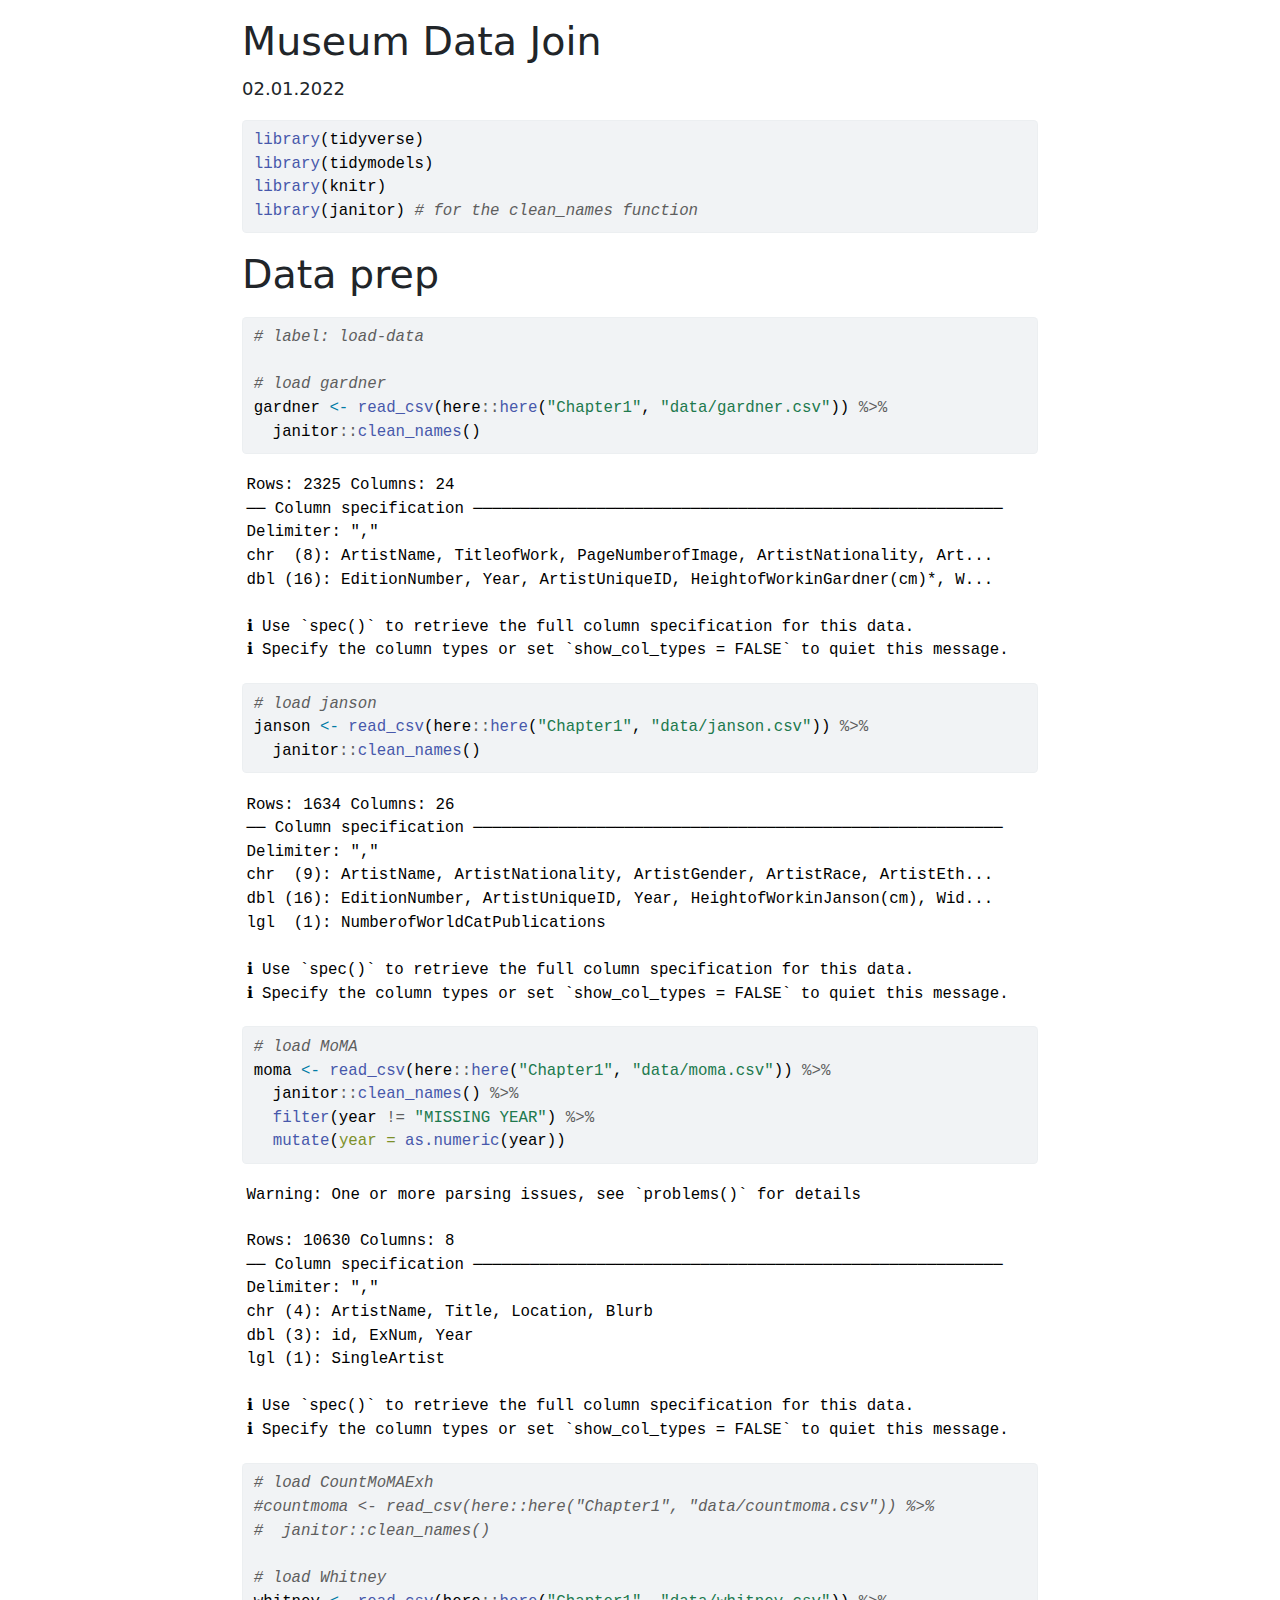
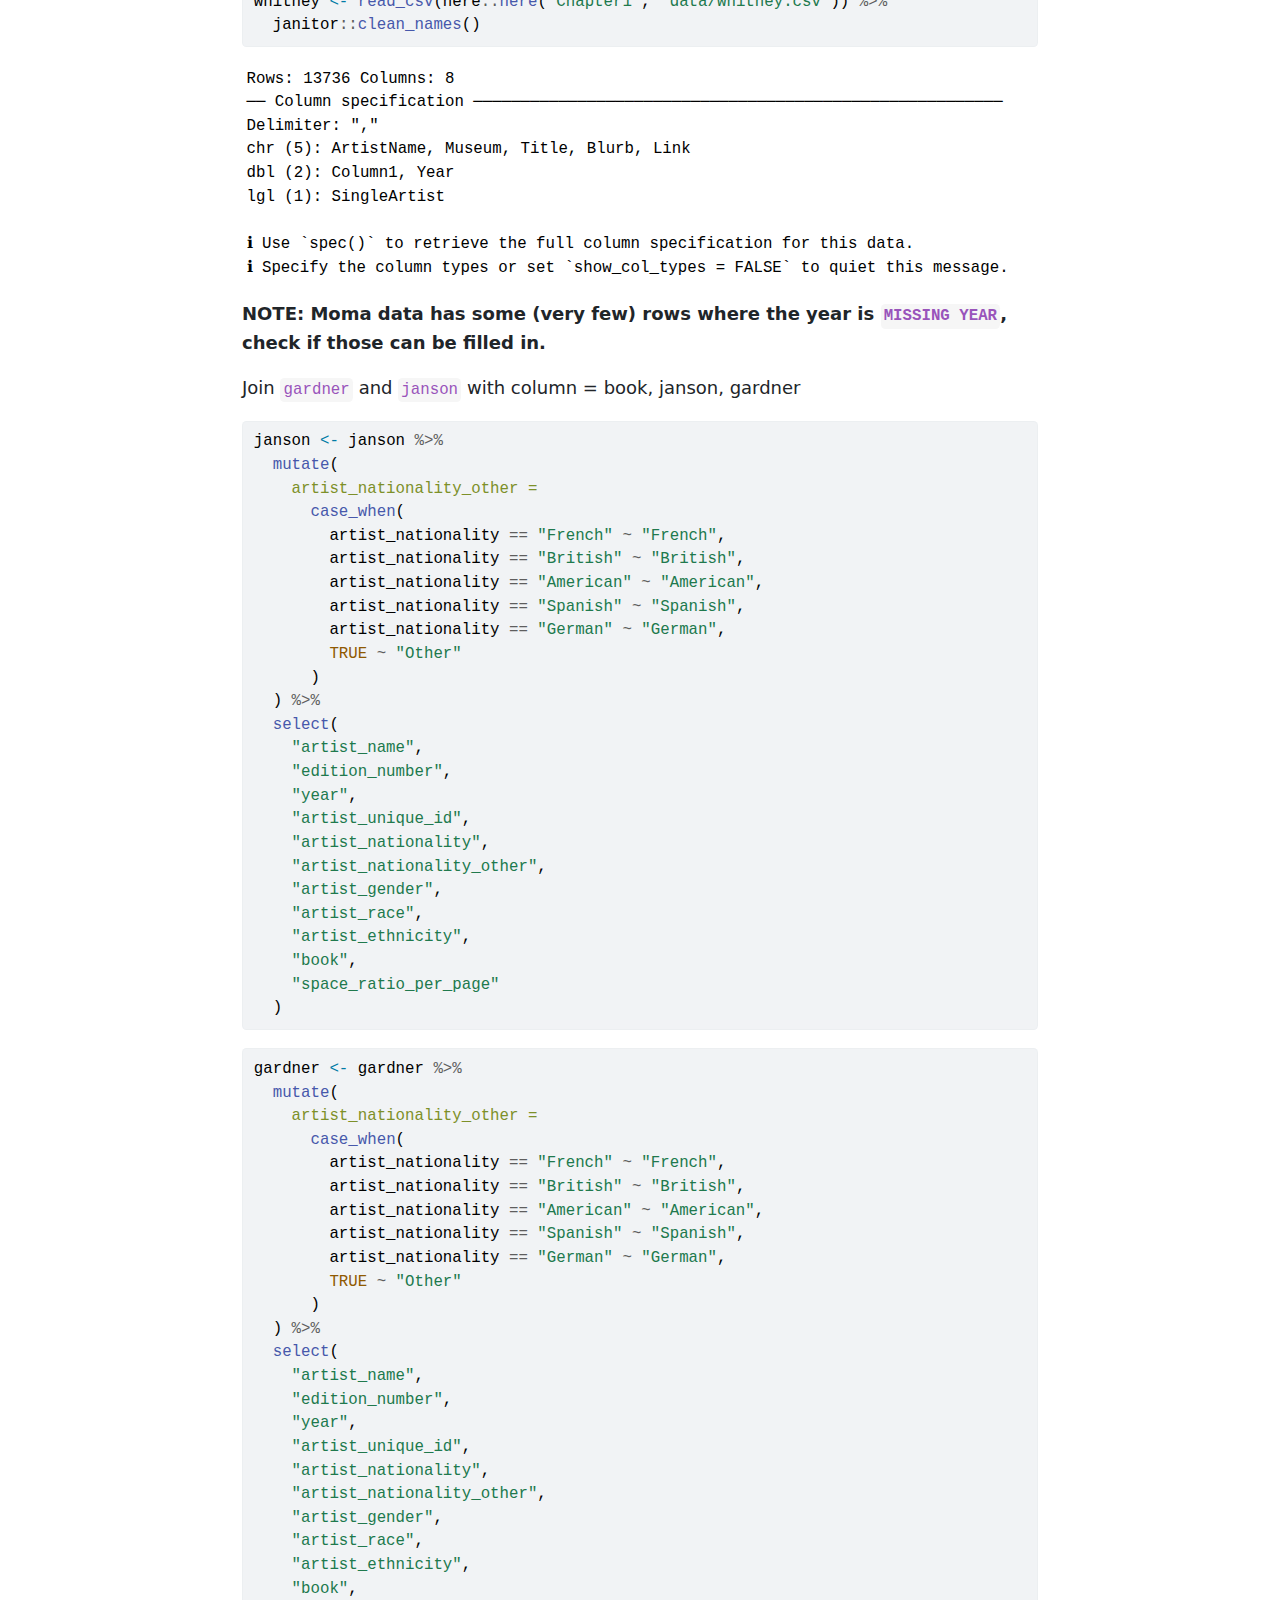
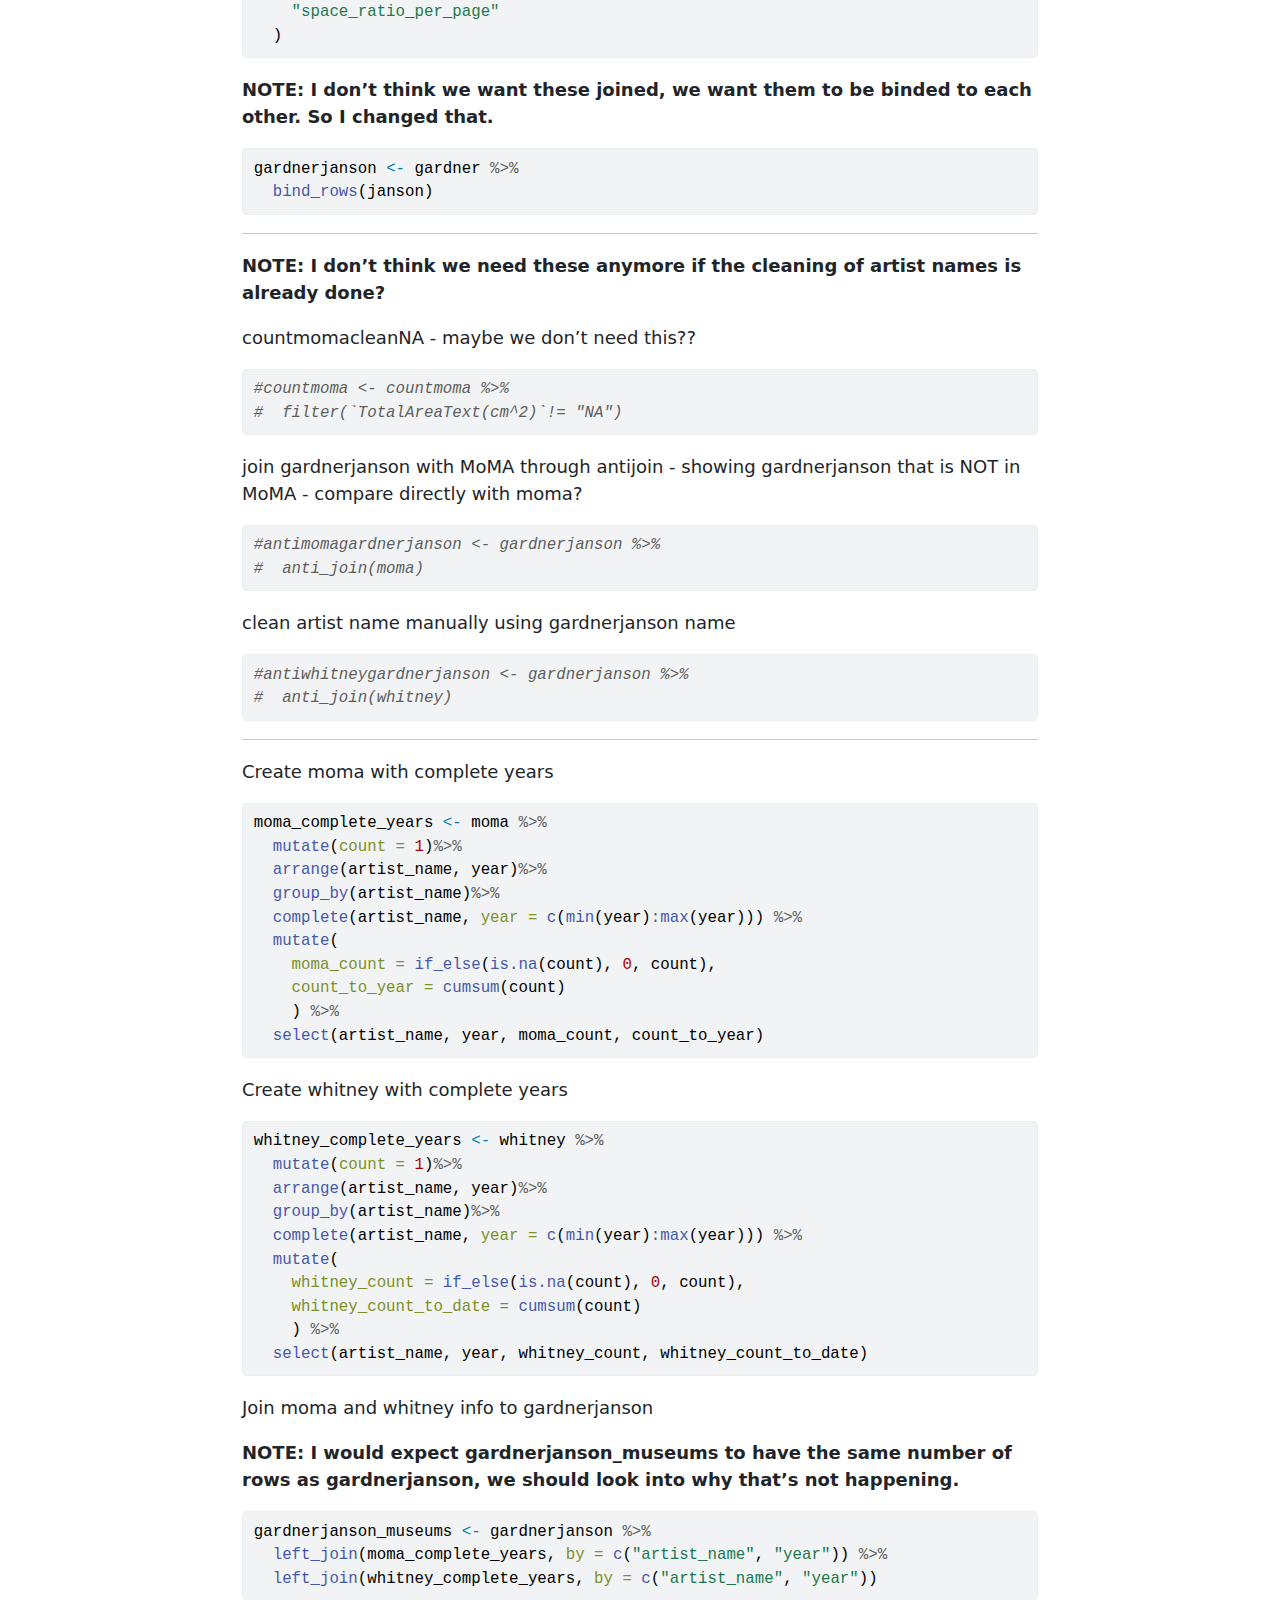
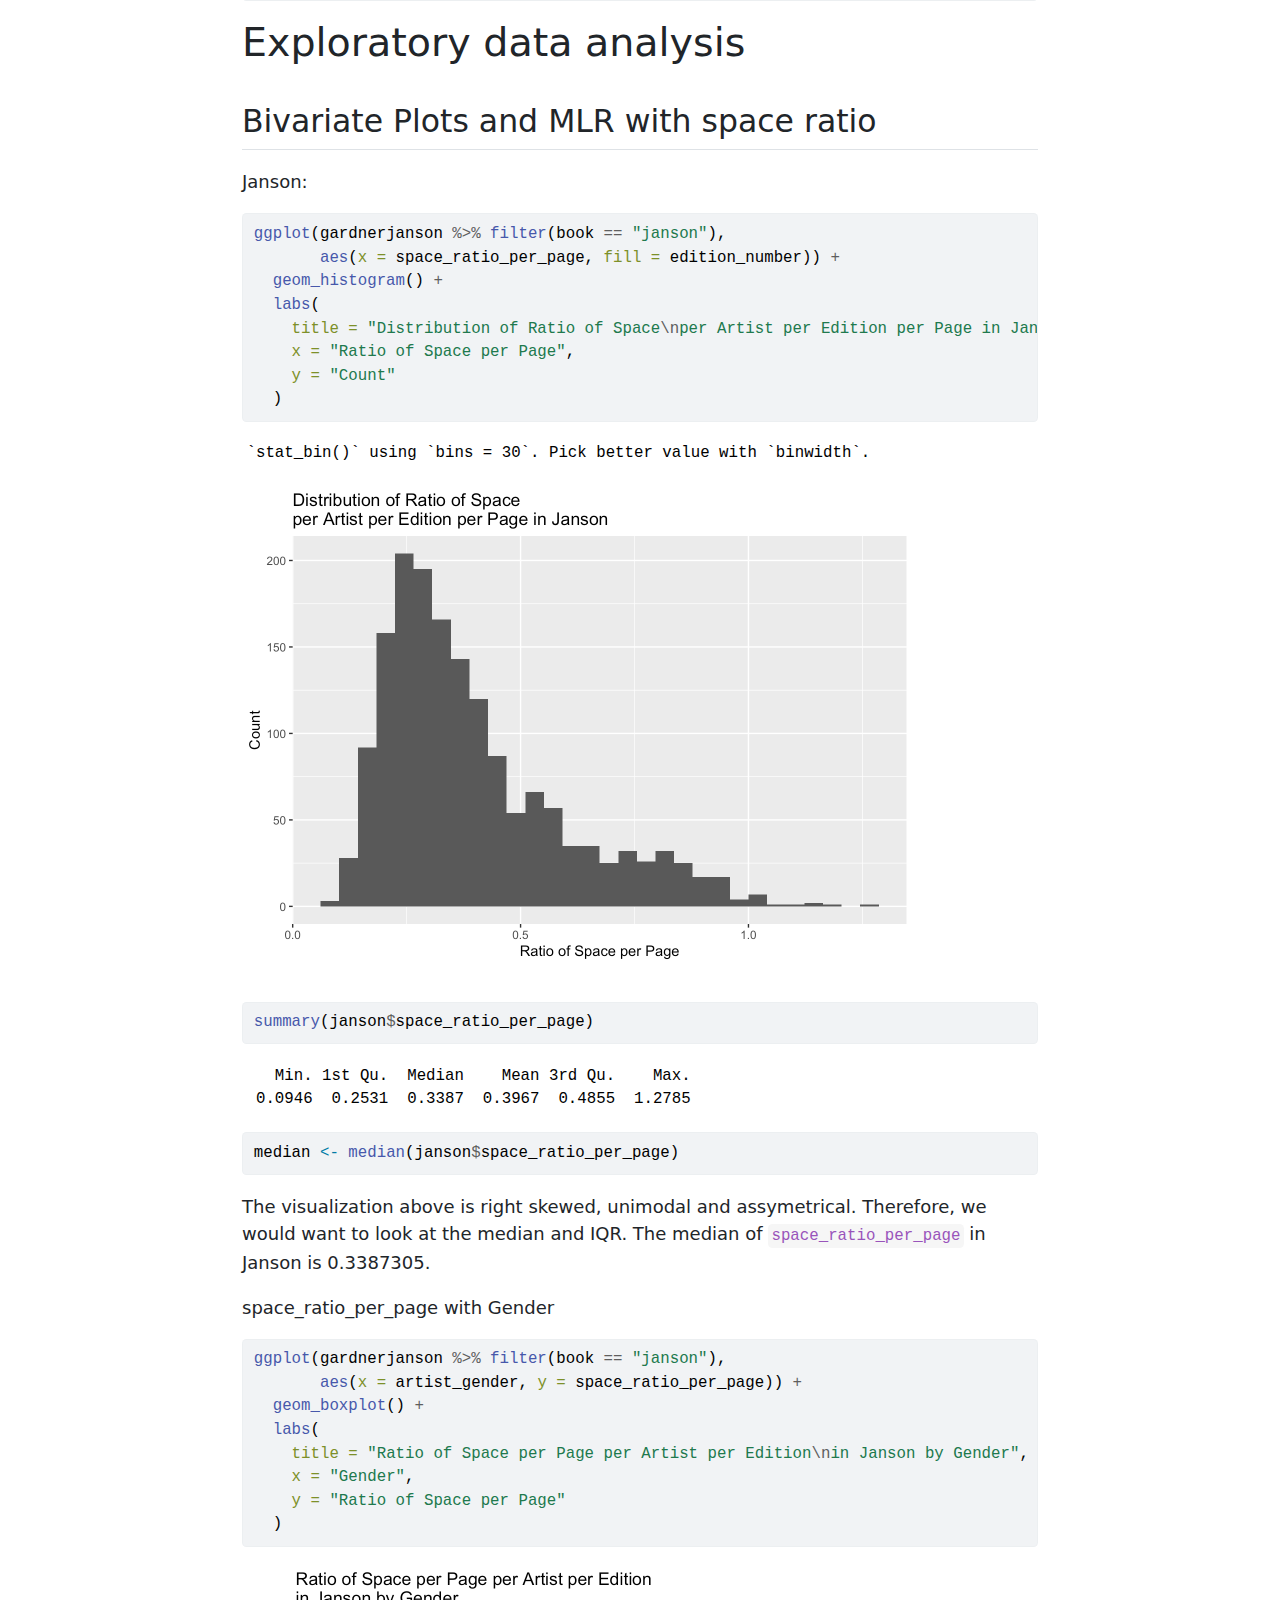
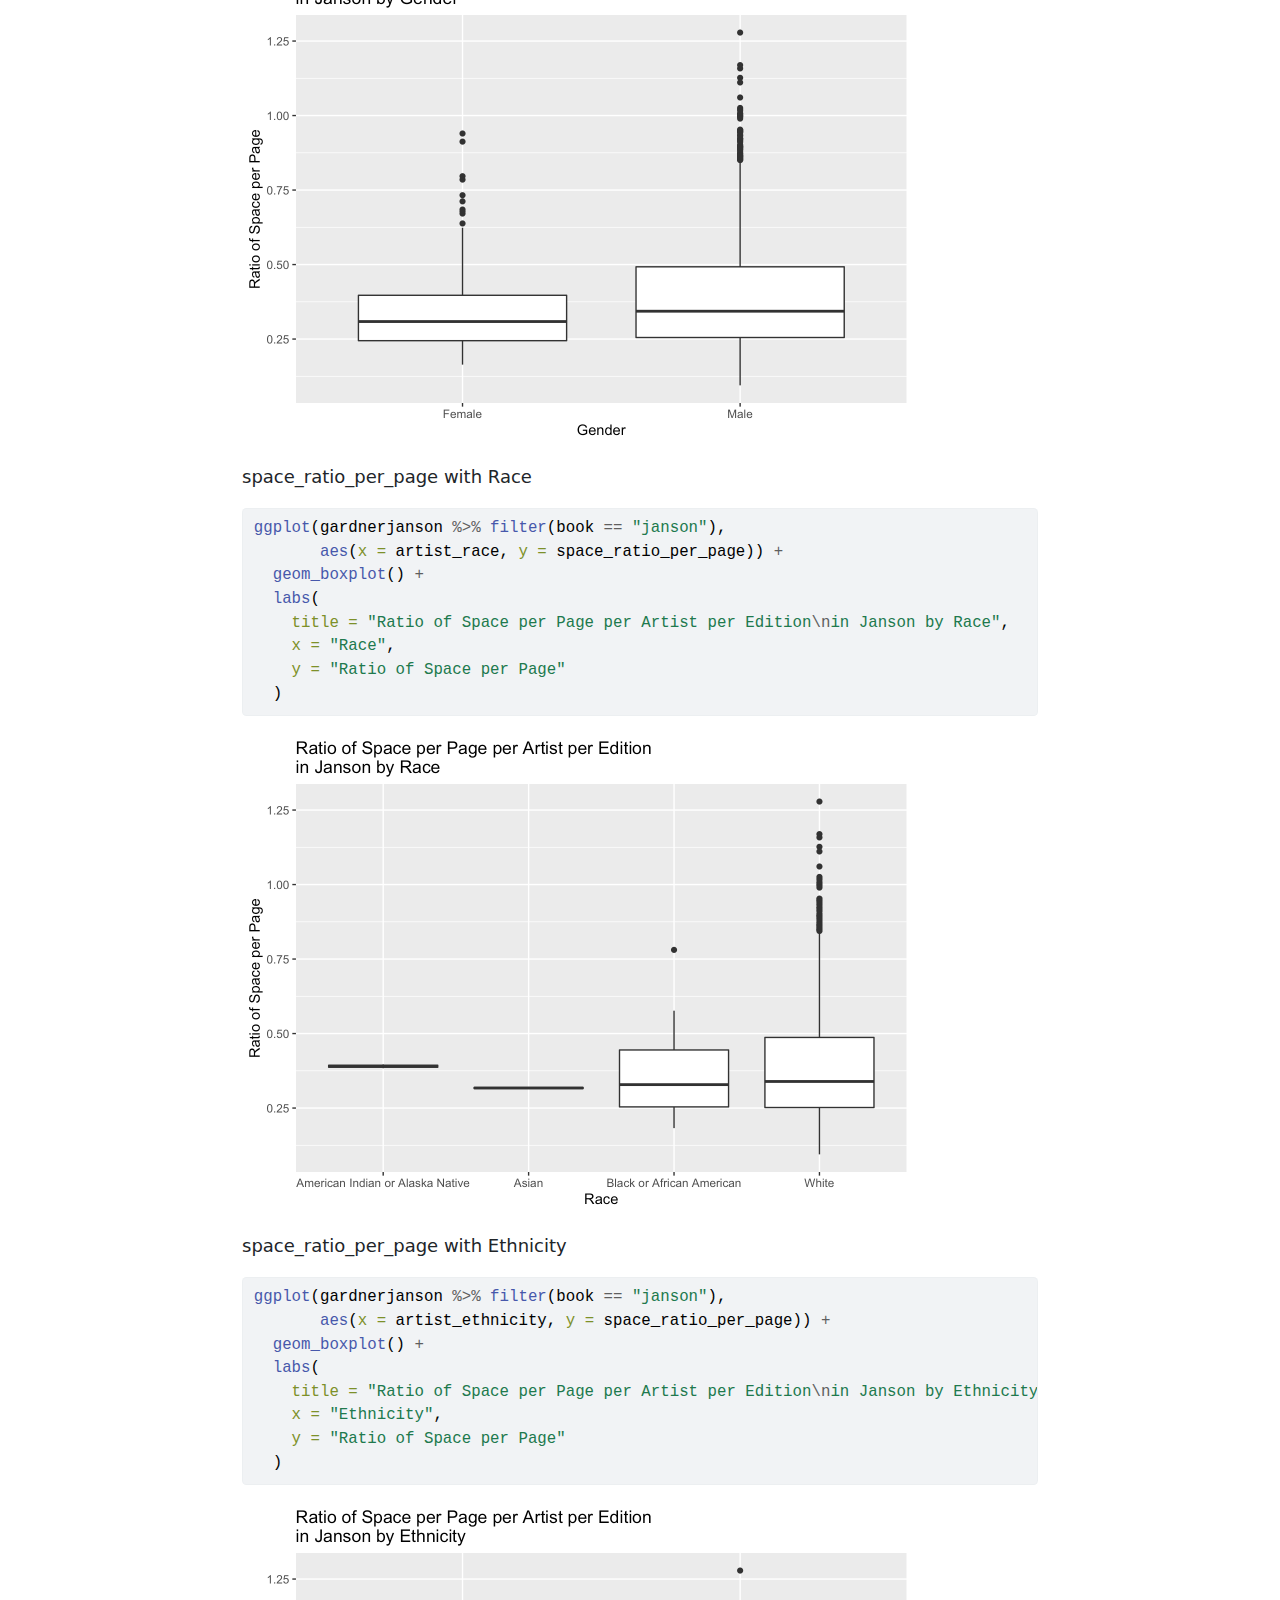
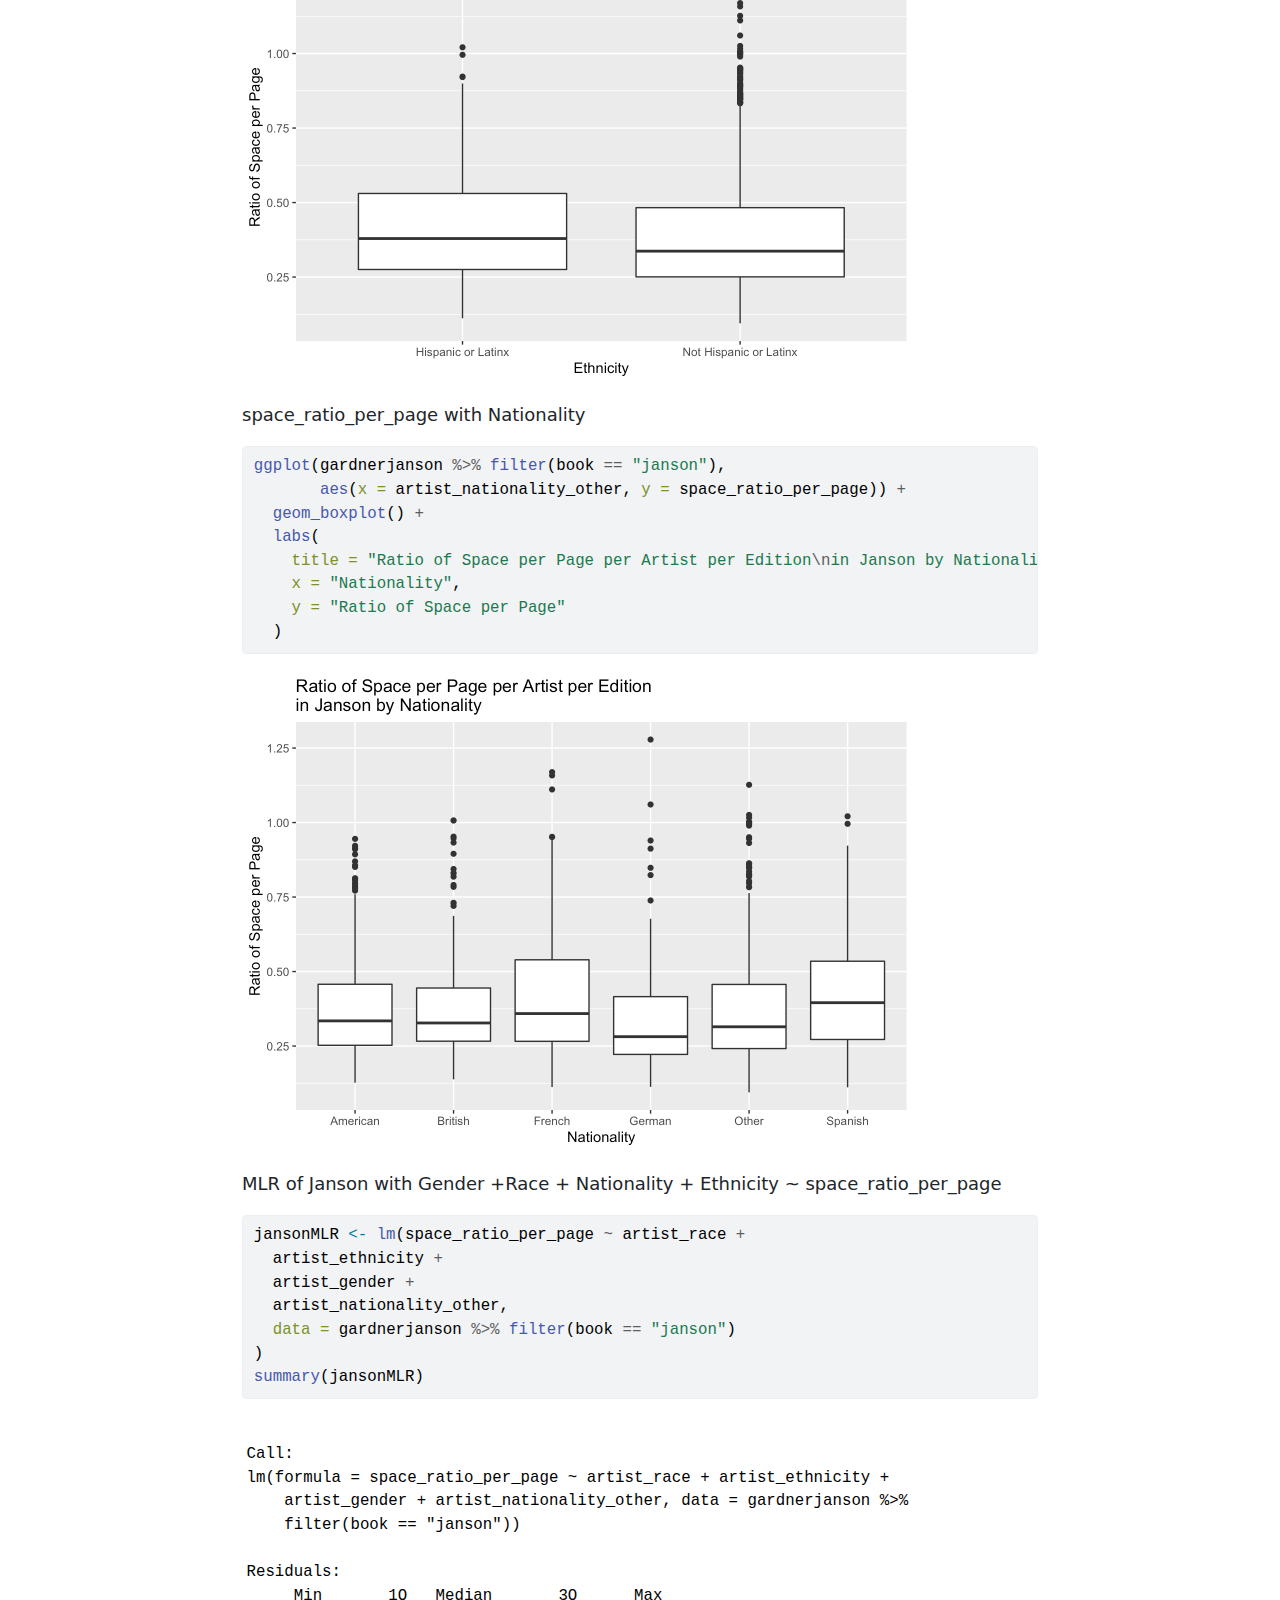
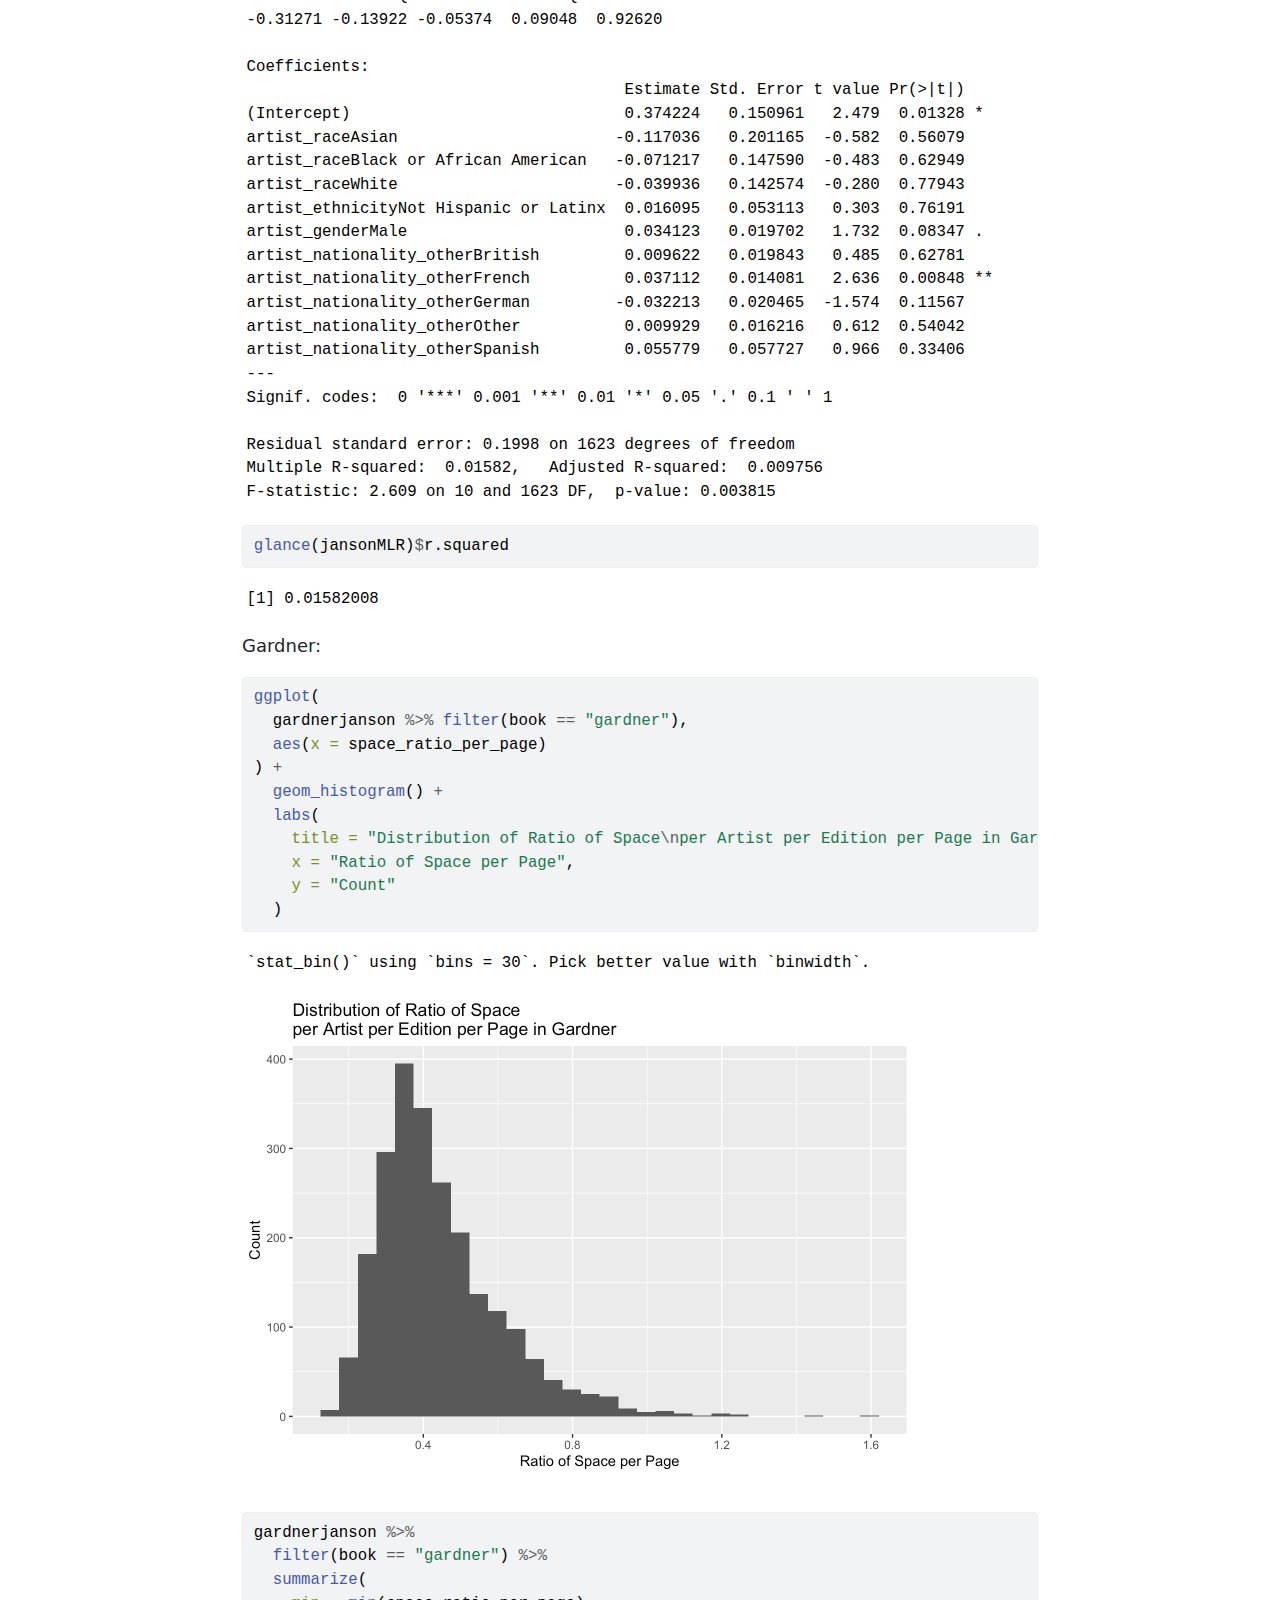
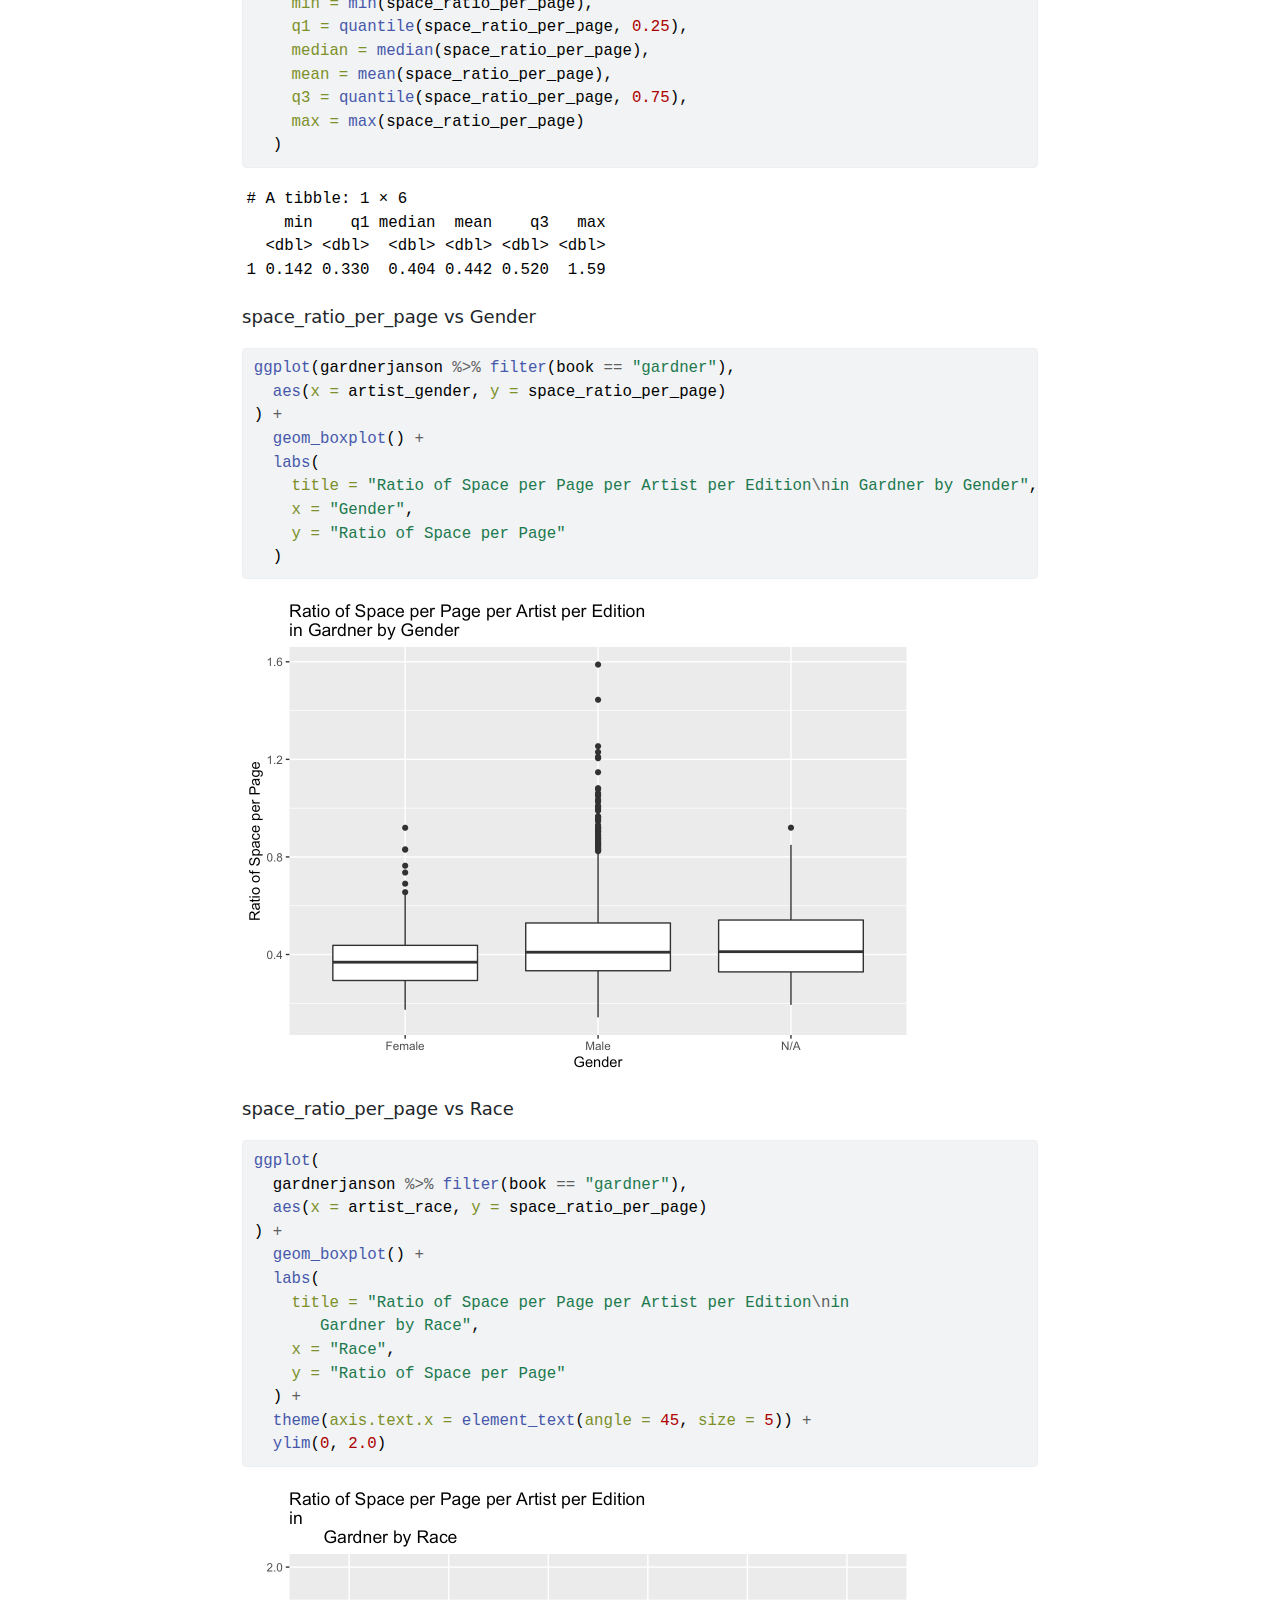
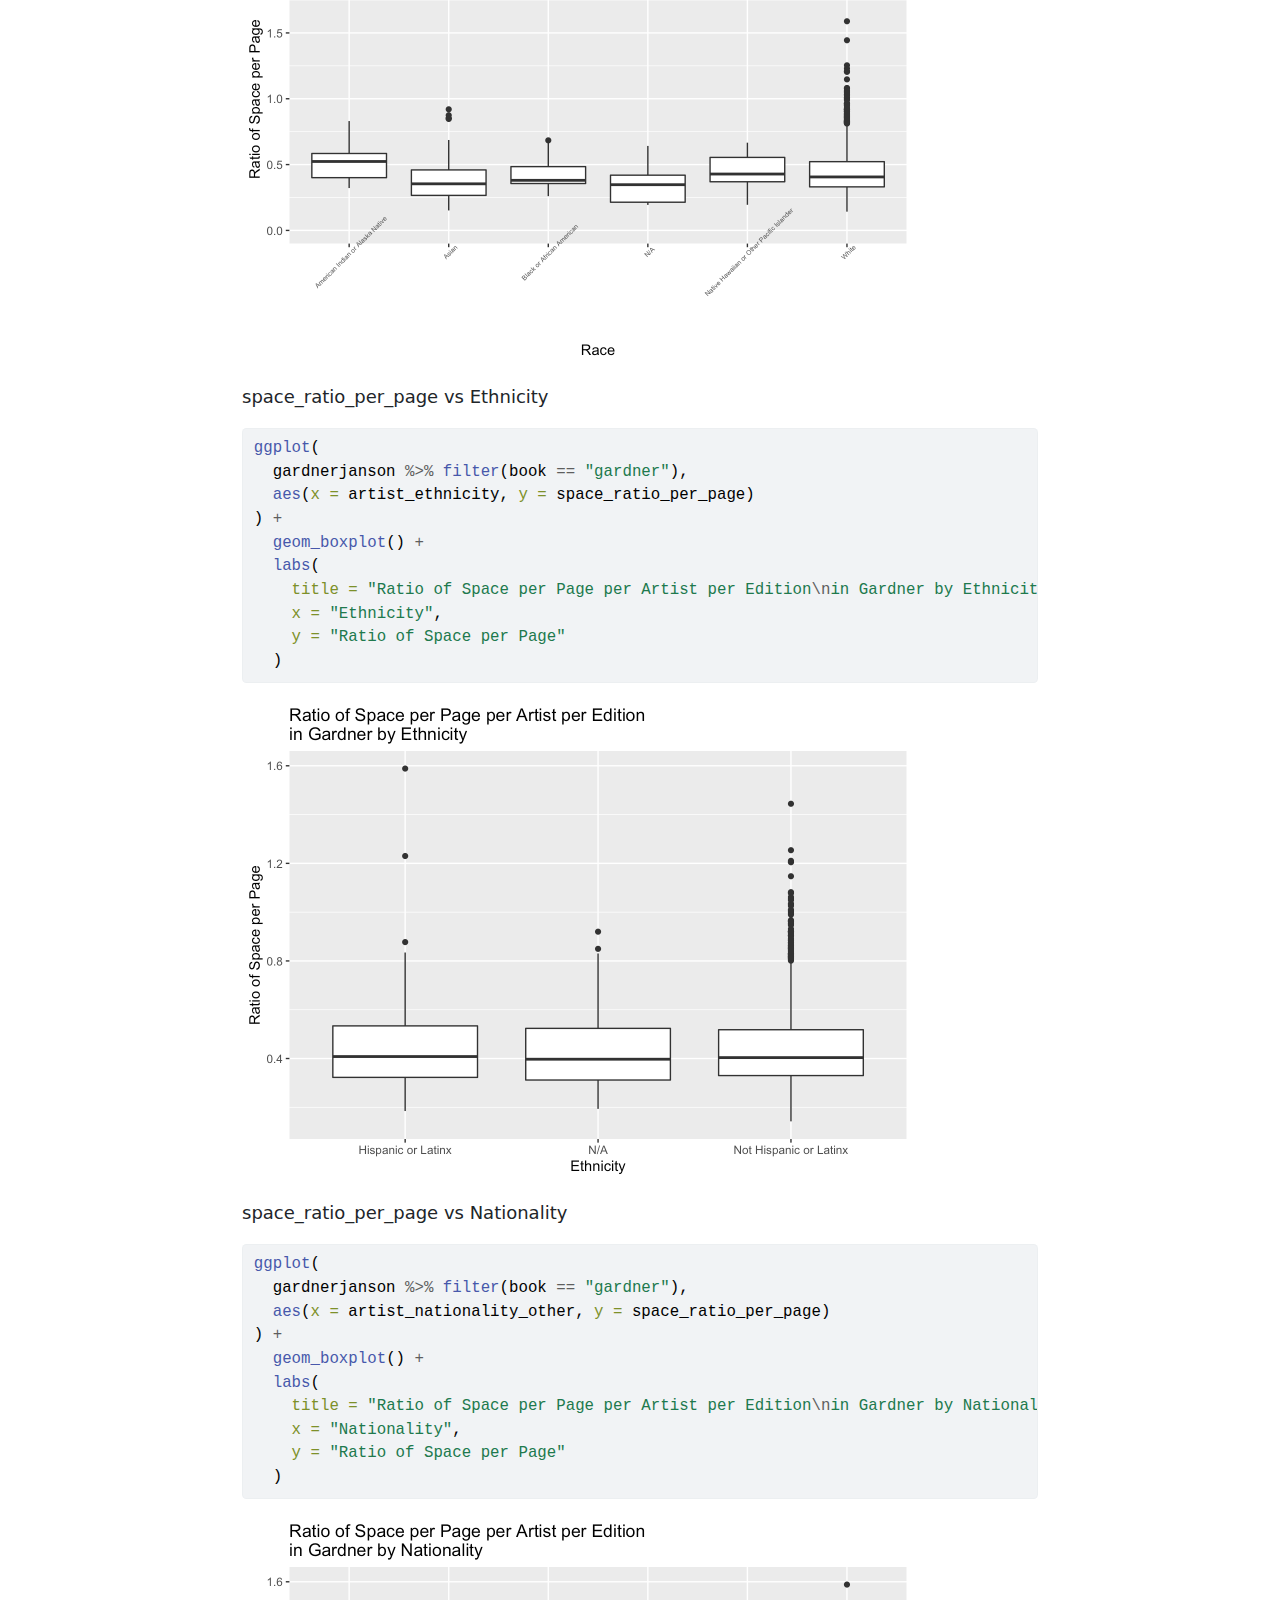
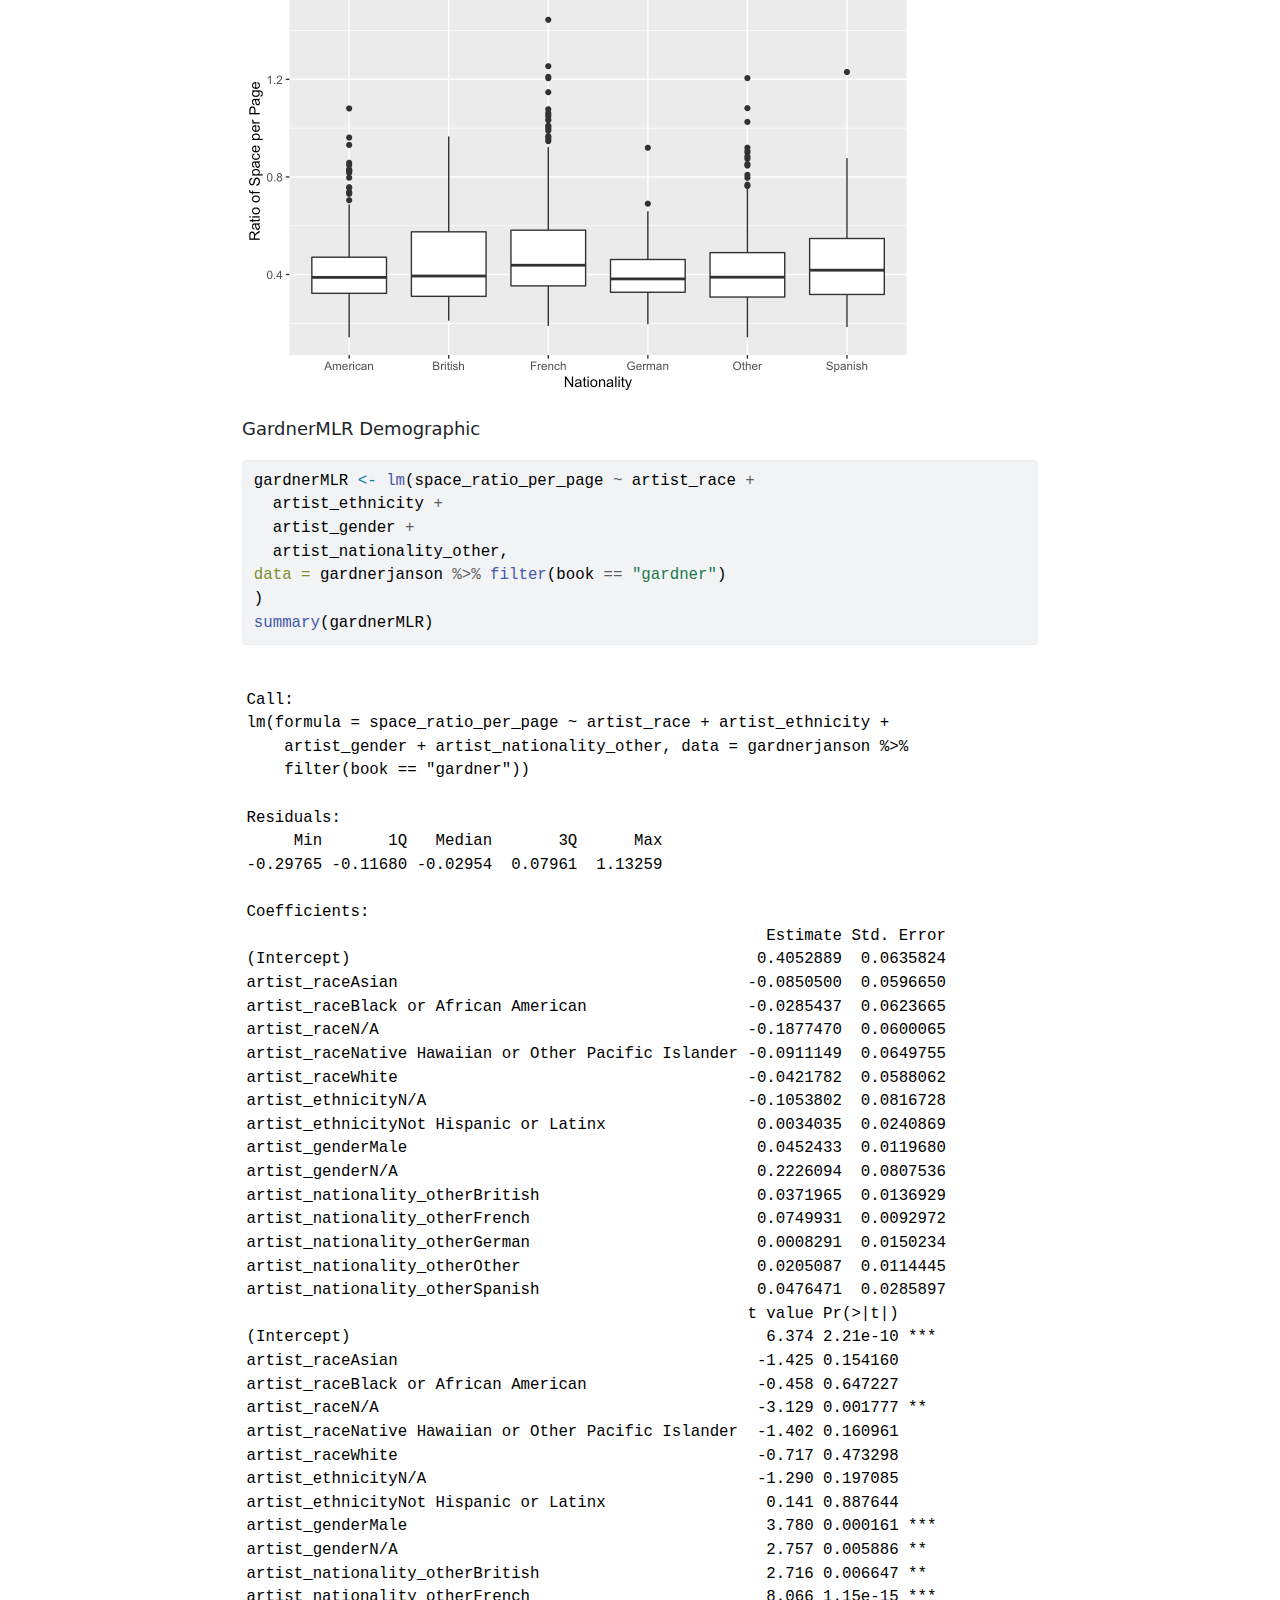
<file: extra/Museum-Data-Join-mine.html>
<!DOCTYPE html>
<html xmlns="http://www.w3.org/1999/xhtml" lang="en" xml:lang="en"><head>
  <meta charset="utf-8">
  <meta name="generator" content="quarto-99.9.9">
  <meta name="viewport" content="width=device-width, initial-scale=1.0, user-scalable=yes">
  <title>Museum Data Join</title>
  <style>
    code{white-space: pre-wrap;}
    span.smallcaps{font-variant: small-caps;}
    span.underline{text-decoration: underline;}
    div.column{display: inline-block; vertical-align: top; width: 50%;}
    div.hanging-indent{margin-left: 1.5em; text-indent: -1.5em;}
    ul.task-list{list-style: none;}
    pre > code.sourceCode { white-space: pre; position: relative; }
    pre > code.sourceCode > span { display: inline-block; line-height: 1.25; }
    pre > code.sourceCode > span:empty { height: 1.2em; }
    .sourceCode { overflow: visible; }
    code.sourceCode > span { color: inherit; text-decoration: inherit; }
    div.sourceCode { margin: 1em 0; }
    pre.sourceCode { margin: 0; }
    @media screen {
    div.sourceCode { overflow: auto; }
    }
    @media print {
    pre > code.sourceCode { white-space: pre-wrap; }
    pre > code.sourceCode > span { text-indent: -5em; padding-left: 5em; }
    }
    pre.numberSource code
      { counter-reset: source-line 0; }
    pre.numberSource code > span
      { position: relative; left: -4em; counter-increment: source-line; }
    pre.numberSource code > span > a:first-child::before
      { content: counter(source-line);
        position: relative; left: -1em; text-align: right; vertical-align: baseline;
        border: none; display: inline-block;
        -webkit-touch-callout: none; -webkit-user-select: none;
        -khtml-user-select: none; -moz-user-select: none;
        -ms-user-select: none; user-select: none;
        padding: 0 4px; width: 4em;
        color: #aaaaaa;
      }
    pre.numberSource { margin-left: 3em; border-left: 1px solid #aaaaaa;  padding-left: 4px; }
    div.sourceCode
      {   }
    @media screen {
    pre > code.sourceCode > span > a:first-child::before { text-decoration: underline; }
    }
    code span.al { color: #ff0000; font-weight: bold; } /* Alert */
    code span.an { color: #60a0b0; font-weight: bold; font-style: italic; } /* Annotation */
    code span.at { color: #7d9029; } /* Attribute */
    code span.bn { color: #40a070; } /* BaseN */
    code span.bu { } /* BuiltIn */
    code span.cf { color: #007020; font-weight: bold; } /* ControlFlow */
    code span.ch { color: #4070a0; } /* Char */
    code span.cn { color: #880000; } /* Constant */
    code span.co { color: #60a0b0; font-style: italic; } /* Comment */
    code span.cv { color: #60a0b0; font-weight: bold; font-style: italic; } /* CommentVar */
    code span.do { color: #ba2121; font-style: italic; } /* Documentation */
    code span.dt { color: #902000; } /* DataType */
    code span.dv { color: #40a070; } /* DecVal */
    code span.er { color: #ff0000; font-weight: bold; } /* Error */
    code span.ex { } /* Extension */
    code span.fl { color: #40a070; } /* Float */
    code span.fu { color: #06287e; } /* Function */
    code span.im { } /* Import */
    code span.in { color: #60a0b0; font-weight: bold; font-style: italic; } /* Information */
    code span.kw { color: #007020; font-weight: bold; } /* Keyword */
    code span.op { color: #666666; } /* Operator */
    code span.ot { color: #007020; } /* Other */
    code span.pp { color: #bc7a00; } /* Preprocessor */
    code span.sc { color: #4070a0; } /* SpecialChar */
    code span.ss { color: #bb6688; } /* SpecialString */
    code span.st { color: #4070a0; } /* String */
    code span.va { color: #19177c; } /* Variable */
    code span.vs { color: #4070a0; } /* VerbatimString */
    code span.wa { color: #60a0b0; font-weight: bold; font-style: italic; } /* Warning */
  </style>

  <script src="Museum-Data-Join-mine_files/libs/clipboard/clipboard.min.js"></script>
  <script src="Museum-Data-Join-mine_files/libs/quarto-html/quarto.js"></script>
  <script src="Museum-Data-Join-mine_files/libs/quarto-html/popper.min.js"></script>
  <script src="Museum-Data-Join-mine_files/libs/quarto-html/tippy.umd.min.js"></script>
  <script src="Museum-Data-Join-mine_files/libs/quarto-html/anchor.min.js"></script>
  <link href="Museum-Data-Join-mine_files/libs/quarto-html/tippy.css" rel="stylesheet">
  <link href="Museum-Data-Join-mine_files/libs/quarto-html/quarto-syntax-highlighting.css" rel="stylesheet">
  <script src="Museum-Data-Join-mine_files/libs/bootstrap/bootstrap.min.js"></script>
  <link href="Museum-Data-Join-mine_files/libs/bootstrap/bootstrap-icons.css" rel="stylesheet">
  <link href="Museum-Data-Join-mine_files/libs/bootstrap/bootstrap.min.css" rel="stylesheet">
  <!--[if lt IE 9]>
    <script src="//cdnjs.cloudflare.com/ajax/libs/html5shiv/3.7.3/html5shiv-printshiv.min.js"></script>
  <![endif]-->
</head>
<body class="fullcontent">
<div id="quarto-content" class="page-columns page-rows-contents page-layout-article">

<main class="content" id="quarto-document-content">
<header id="title-block-header">
<h1 class="title display-7">Museum Data Join</h1>
<p class="date">02.01.2022</p>
</header>
<div class="cell">
<div class="sourceCode" id="cb1"><pre class="sourceCode r cell-code code-with-copy"><code class="sourceCode r"><span id="cb1-1"><a href="#cb1-1" aria-hidden="true" tabindex="-1"></a><span class="fu">library</span>(tidyverse)</span>
<span id="cb1-2"><a href="#cb1-2" aria-hidden="true" tabindex="-1"></a><span class="fu">library</span>(tidymodels)</span>
<span id="cb1-3"><a href="#cb1-3" aria-hidden="true" tabindex="-1"></a><span class="fu">library</span>(knitr)</span>
<span id="cb1-4"><a href="#cb1-4" aria-hidden="true" tabindex="-1"></a><span class="fu">library</span>(janitor) <span class="co"># for the clean_names function</span></span></code><button title="Copy to Clipboard" class="code-copy-button"><i class="bi"></i></button></pre></div>
</div>
<section id="data-prep" class="level1">
<h1>Data prep</h1>
<div class="cell">
<div class="sourceCode" id="cb2"><pre class="sourceCode r cell-code code-with-copy"><code class="sourceCode r"><span id="cb2-1"><a href="#cb2-1" aria-hidden="true" tabindex="-1"></a><span class="co"># label: load-data</span></span>
<span id="cb2-2"><a href="#cb2-2" aria-hidden="true" tabindex="-1"></a></span>
<span id="cb2-3"><a href="#cb2-3" aria-hidden="true" tabindex="-1"></a><span class="co"># load gardner</span></span>
<span id="cb2-4"><a href="#cb2-4" aria-hidden="true" tabindex="-1"></a>gardner <span class="ot">&lt;-</span> <span class="fu">read_csv</span>(here<span class="sc">::</span><span class="fu">here</span>(<span class="st">"Chapter1"</span>, <span class="st">"data/gardner.csv"</span>)) <span class="sc">%&gt;%</span></span>
<span id="cb2-5"><a href="#cb2-5" aria-hidden="true" tabindex="-1"></a>  janitor<span class="sc">::</span><span class="fu">clean_names</span>()</span></code><button title="Copy to Clipboard" class="code-copy-button"><i class="bi"></i></button></pre></div>
<div class="cell-output-stderr">
<pre><code>Rows: 2325 Columns: 24
── Column specification ────────────────────────────────────────────────────────
Delimiter: ","
chr  (8): ArtistName, TitleofWork, PageNumberofImage, ArtistNationality, Art...
dbl (16): EditionNumber, Year, ArtistUniqueID, HeightofWorkinGardner(cm)*, W...

ℹ Use `spec()` to retrieve the full column specification for this data.
ℹ Specify the column types or set `show_col_types = FALSE` to quiet this message.</code></pre>
</div>
<div class="sourceCode" id="cb4"><pre class="sourceCode r cell-code code-with-copy"><code class="sourceCode r"><span id="cb4-1"><a href="#cb4-1" aria-hidden="true" tabindex="-1"></a><span class="co"># load janson</span></span>
<span id="cb4-2"><a href="#cb4-2" aria-hidden="true" tabindex="-1"></a>janson <span class="ot">&lt;-</span> <span class="fu">read_csv</span>(here<span class="sc">::</span><span class="fu">here</span>(<span class="st">"Chapter1"</span>, <span class="st">"data/janson.csv"</span>)) <span class="sc">%&gt;%</span></span>
<span id="cb4-3"><a href="#cb4-3" aria-hidden="true" tabindex="-1"></a>  janitor<span class="sc">::</span><span class="fu">clean_names</span>()</span></code><button title="Copy to Clipboard" class="code-copy-button"><i class="bi"></i></button></pre></div>
<div class="cell-output-stderr">
<pre><code>Rows: 1634 Columns: 26
── Column specification ────────────────────────────────────────────────────────
Delimiter: ","
chr  (9): ArtistName, ArtistNationality, ArtistGender, ArtistRace, ArtistEth...
dbl (16): EditionNumber, ArtistUniqueID, Year, HeightofWorkinJanson(cm), Wid...
lgl  (1): NumberofWorldCatPublications

ℹ Use `spec()` to retrieve the full column specification for this data.
ℹ Specify the column types or set `show_col_types = FALSE` to quiet this message.</code></pre>
</div>
<div class="sourceCode" id="cb6"><pre class="sourceCode r cell-code code-with-copy"><code class="sourceCode r"><span id="cb6-1"><a href="#cb6-1" aria-hidden="true" tabindex="-1"></a><span class="co"># load MoMA</span></span>
<span id="cb6-2"><a href="#cb6-2" aria-hidden="true" tabindex="-1"></a>moma <span class="ot">&lt;-</span> <span class="fu">read_csv</span>(here<span class="sc">::</span><span class="fu">here</span>(<span class="st">"Chapter1"</span>, <span class="st">"data/moma.csv"</span>)) <span class="sc">%&gt;%</span></span>
<span id="cb6-3"><a href="#cb6-3" aria-hidden="true" tabindex="-1"></a>  janitor<span class="sc">::</span><span class="fu">clean_names</span>() <span class="sc">%&gt;%</span></span>
<span id="cb6-4"><a href="#cb6-4" aria-hidden="true" tabindex="-1"></a>  <span class="fu">filter</span>(year <span class="sc">!=</span> <span class="st">"MISSING YEAR"</span>) <span class="sc">%&gt;%</span> </span>
<span id="cb6-5"><a href="#cb6-5" aria-hidden="true" tabindex="-1"></a>  <span class="fu">mutate</span>(<span class="at">year =</span> <span class="fu">as.numeric</span>(year))</span></code><button title="Copy to Clipboard" class="code-copy-button"><i class="bi"></i></button></pre></div>
<div class="cell-output-stderr">
<pre><code>Warning: One or more parsing issues, see `problems()` for details</code></pre>
</div>
<div class="cell-output-stderr">
<pre><code>Rows: 10630 Columns: 8
── Column specification ────────────────────────────────────────────────────────
Delimiter: ","
chr (4): ArtistName, Title, Location, Blurb
dbl (3): id, ExNum, Year
lgl (1): SingleArtist

ℹ Use `spec()` to retrieve the full column specification for this data.
ℹ Specify the column types or set `show_col_types = FALSE` to quiet this message.</code></pre>
</div>
<div class="sourceCode" id="cb9"><pre class="sourceCode r cell-code code-with-copy"><code class="sourceCode r"><span id="cb9-1"><a href="#cb9-1" aria-hidden="true" tabindex="-1"></a><span class="co"># load CountMoMAExh</span></span>
<span id="cb9-2"><a href="#cb9-2" aria-hidden="true" tabindex="-1"></a><span class="co">#countmoma &lt;- read_csv(here::here("Chapter1", "data/countmoma.csv")) %&gt;%</span></span>
<span id="cb9-3"><a href="#cb9-3" aria-hidden="true" tabindex="-1"></a><span class="co">#  janitor::clean_names()</span></span>
<span id="cb9-4"><a href="#cb9-4" aria-hidden="true" tabindex="-1"></a></span>
<span id="cb9-5"><a href="#cb9-5" aria-hidden="true" tabindex="-1"></a><span class="co"># load Whitney</span></span>
<span id="cb9-6"><a href="#cb9-6" aria-hidden="true" tabindex="-1"></a>whitney <span class="ot">&lt;-</span> <span class="fu">read_csv</span>(here<span class="sc">::</span><span class="fu">here</span>(<span class="st">"Chapter1"</span>, <span class="st">"data/whitney.csv"</span>)) <span class="sc">%&gt;%</span></span>
<span id="cb9-7"><a href="#cb9-7" aria-hidden="true" tabindex="-1"></a>  janitor<span class="sc">::</span><span class="fu">clean_names</span>()</span></code><button title="Copy to Clipboard" class="code-copy-button"><i class="bi"></i></button></pre></div>
<div class="cell-output-stderr">
<pre><code>Rows: 13736 Columns: 8
── Column specification ────────────────────────────────────────────────────────
Delimiter: ","
chr (5): ArtistName, Museum, Title, Blurb, Link
dbl (2): Column1, Year
lgl (1): SingleArtist

ℹ Use `spec()` to retrieve the full column specification for this data.
ℹ Specify the column types or set `show_col_types = FALSE` to quiet this message.</code></pre>
</div>
</div>
<p><strong>NOTE: Moma data has some (very few) rows where the year is <code>MISSING YEAR</code>, check if those can be filled in.</strong></p>
<p>Join <code>gardner</code> and <code>janson</code> with column = book, janson, gardner</p>
<div class="cell">
<div class="sourceCode" id="cb11"><pre class="sourceCode r cell-code code-with-copy"><code class="sourceCode r"><span id="cb11-1"><a href="#cb11-1" aria-hidden="true" tabindex="-1"></a>janson <span class="ot">&lt;-</span> janson <span class="sc">%&gt;%</span></span>
<span id="cb11-2"><a href="#cb11-2" aria-hidden="true" tabindex="-1"></a>  <span class="fu">mutate</span>(</span>
<span id="cb11-3"><a href="#cb11-3" aria-hidden="true" tabindex="-1"></a>    <span class="at">artist_nationality_other =</span></span>
<span id="cb11-4"><a href="#cb11-4" aria-hidden="true" tabindex="-1"></a>      <span class="fu">case_when</span>(</span>
<span id="cb11-5"><a href="#cb11-5" aria-hidden="true" tabindex="-1"></a>        artist_nationality <span class="sc">==</span> <span class="st">"French"</span> <span class="sc">~</span> <span class="st">"French"</span>,</span>
<span id="cb11-6"><a href="#cb11-6" aria-hidden="true" tabindex="-1"></a>        artist_nationality <span class="sc">==</span> <span class="st">"British"</span> <span class="sc">~</span> <span class="st">"British"</span>,</span>
<span id="cb11-7"><a href="#cb11-7" aria-hidden="true" tabindex="-1"></a>        artist_nationality <span class="sc">==</span> <span class="st">"American"</span> <span class="sc">~</span> <span class="st">"American"</span>,</span>
<span id="cb11-8"><a href="#cb11-8" aria-hidden="true" tabindex="-1"></a>        artist_nationality <span class="sc">==</span> <span class="st">"Spanish"</span> <span class="sc">~</span> <span class="st">"Spanish"</span>,</span>
<span id="cb11-9"><a href="#cb11-9" aria-hidden="true" tabindex="-1"></a>        artist_nationality <span class="sc">==</span> <span class="st">"German"</span> <span class="sc">~</span> <span class="st">"German"</span>,</span>
<span id="cb11-10"><a href="#cb11-10" aria-hidden="true" tabindex="-1"></a>        <span class="cn">TRUE</span> <span class="sc">~</span> <span class="st">"Other"</span></span>
<span id="cb11-11"><a href="#cb11-11" aria-hidden="true" tabindex="-1"></a>      )</span>
<span id="cb11-12"><a href="#cb11-12" aria-hidden="true" tabindex="-1"></a>  ) <span class="sc">%&gt;%</span></span>
<span id="cb11-13"><a href="#cb11-13" aria-hidden="true" tabindex="-1"></a>  <span class="fu">select</span>(</span>
<span id="cb11-14"><a href="#cb11-14" aria-hidden="true" tabindex="-1"></a>    <span class="st">"artist_name"</span>,</span>
<span id="cb11-15"><a href="#cb11-15" aria-hidden="true" tabindex="-1"></a>    <span class="st">"edition_number"</span>,</span>
<span id="cb11-16"><a href="#cb11-16" aria-hidden="true" tabindex="-1"></a>    <span class="st">"year"</span>,</span>
<span id="cb11-17"><a href="#cb11-17" aria-hidden="true" tabindex="-1"></a>    <span class="st">"artist_unique_id"</span>,</span>
<span id="cb11-18"><a href="#cb11-18" aria-hidden="true" tabindex="-1"></a>    <span class="st">"artist_nationality"</span>,</span>
<span id="cb11-19"><a href="#cb11-19" aria-hidden="true" tabindex="-1"></a>    <span class="st">"artist_nationality_other"</span>,</span>
<span id="cb11-20"><a href="#cb11-20" aria-hidden="true" tabindex="-1"></a>    <span class="st">"artist_gender"</span>,</span>
<span id="cb11-21"><a href="#cb11-21" aria-hidden="true" tabindex="-1"></a>    <span class="st">"artist_race"</span>,</span>
<span id="cb11-22"><a href="#cb11-22" aria-hidden="true" tabindex="-1"></a>    <span class="st">"artist_ethnicity"</span>,</span>
<span id="cb11-23"><a href="#cb11-23" aria-hidden="true" tabindex="-1"></a>    <span class="st">"book"</span>,</span>
<span id="cb11-24"><a href="#cb11-24" aria-hidden="true" tabindex="-1"></a>    <span class="st">"space_ratio_per_page"</span></span>
<span id="cb11-25"><a href="#cb11-25" aria-hidden="true" tabindex="-1"></a>  )</span></code><button title="Copy to Clipboard" class="code-copy-button"><i class="bi"></i></button></pre></div>
</div>
<div class="cell">
<div class="sourceCode" id="cb12"><pre class="sourceCode r cell-code code-with-copy"><code class="sourceCode r"><span id="cb12-1"><a href="#cb12-1" aria-hidden="true" tabindex="-1"></a>gardner <span class="ot">&lt;-</span> gardner <span class="sc">%&gt;%</span></span>
<span id="cb12-2"><a href="#cb12-2" aria-hidden="true" tabindex="-1"></a>  <span class="fu">mutate</span>(</span>
<span id="cb12-3"><a href="#cb12-3" aria-hidden="true" tabindex="-1"></a>    <span class="at">artist_nationality_other =</span></span>
<span id="cb12-4"><a href="#cb12-4" aria-hidden="true" tabindex="-1"></a>      <span class="fu">case_when</span>(</span>
<span id="cb12-5"><a href="#cb12-5" aria-hidden="true" tabindex="-1"></a>        artist_nationality <span class="sc">==</span> <span class="st">"French"</span> <span class="sc">~</span> <span class="st">"French"</span>,</span>
<span id="cb12-6"><a href="#cb12-6" aria-hidden="true" tabindex="-1"></a>        artist_nationality <span class="sc">==</span> <span class="st">"British"</span> <span class="sc">~</span> <span class="st">"British"</span>,</span>
<span id="cb12-7"><a href="#cb12-7" aria-hidden="true" tabindex="-1"></a>        artist_nationality <span class="sc">==</span> <span class="st">"American"</span> <span class="sc">~</span> <span class="st">"American"</span>,</span>
<span id="cb12-8"><a href="#cb12-8" aria-hidden="true" tabindex="-1"></a>        artist_nationality <span class="sc">==</span> <span class="st">"Spanish"</span> <span class="sc">~</span> <span class="st">"Spanish"</span>,</span>
<span id="cb12-9"><a href="#cb12-9" aria-hidden="true" tabindex="-1"></a>        artist_nationality <span class="sc">==</span> <span class="st">"German"</span> <span class="sc">~</span> <span class="st">"German"</span>,</span>
<span id="cb12-10"><a href="#cb12-10" aria-hidden="true" tabindex="-1"></a>        <span class="cn">TRUE</span> <span class="sc">~</span> <span class="st">"Other"</span></span>
<span id="cb12-11"><a href="#cb12-11" aria-hidden="true" tabindex="-1"></a>      )</span>
<span id="cb12-12"><a href="#cb12-12" aria-hidden="true" tabindex="-1"></a>  ) <span class="sc">%&gt;%</span></span>
<span id="cb12-13"><a href="#cb12-13" aria-hidden="true" tabindex="-1"></a>  <span class="fu">select</span>(</span>
<span id="cb12-14"><a href="#cb12-14" aria-hidden="true" tabindex="-1"></a>    <span class="st">"artist_name"</span>,</span>
<span id="cb12-15"><a href="#cb12-15" aria-hidden="true" tabindex="-1"></a>    <span class="st">"edition_number"</span>,</span>
<span id="cb12-16"><a href="#cb12-16" aria-hidden="true" tabindex="-1"></a>    <span class="st">"year"</span>,</span>
<span id="cb12-17"><a href="#cb12-17" aria-hidden="true" tabindex="-1"></a>    <span class="st">"artist_unique_id"</span>,</span>
<span id="cb12-18"><a href="#cb12-18" aria-hidden="true" tabindex="-1"></a>    <span class="st">"artist_nationality"</span>,</span>
<span id="cb12-19"><a href="#cb12-19" aria-hidden="true" tabindex="-1"></a>    <span class="st">"artist_nationality_other"</span>,</span>
<span id="cb12-20"><a href="#cb12-20" aria-hidden="true" tabindex="-1"></a>    <span class="st">"artist_gender"</span>,</span>
<span id="cb12-21"><a href="#cb12-21" aria-hidden="true" tabindex="-1"></a>    <span class="st">"artist_race"</span>,</span>
<span id="cb12-22"><a href="#cb12-22" aria-hidden="true" tabindex="-1"></a>    <span class="st">"artist_ethnicity"</span>,</span>
<span id="cb12-23"><a href="#cb12-23" aria-hidden="true" tabindex="-1"></a>    <span class="st">"book"</span>,</span>
<span id="cb12-24"><a href="#cb12-24" aria-hidden="true" tabindex="-1"></a>    <span class="st">"space_ratio_per_page"</span></span>
<span id="cb12-25"><a href="#cb12-25" aria-hidden="true" tabindex="-1"></a>  )</span></code><button title="Copy to Clipboard" class="code-copy-button"><i class="bi"></i></button></pre></div>
</div>
<p><strong>NOTE: I don’t think we want these joined, we want them to be binded to each other. So I changed that.</strong></p>
<div class="cell">
<div class="sourceCode" id="cb13"><pre class="sourceCode r cell-code code-with-copy"><code class="sourceCode r"><span id="cb13-1"><a href="#cb13-1" aria-hidden="true" tabindex="-1"></a>gardnerjanson <span class="ot">&lt;-</span> gardner <span class="sc">%&gt;%</span></span>
<span id="cb13-2"><a href="#cb13-2" aria-hidden="true" tabindex="-1"></a>  <span class="fu">bind_rows</span>(janson)</span></code><button title="Copy to Clipboard" class="code-copy-button"><i class="bi"></i></button></pre></div>
</div>
<hr>
<p><strong>NOTE: I don’t think we need these anymore if the cleaning of artist names is already done?</strong></p>
<p>countmomacleanNA - maybe we don’t need this??</p>
<div class="cell">
<div class="sourceCode" id="cb14"><pre class="sourceCode r cell-code code-with-copy"><code class="sourceCode r"><span id="cb14-1"><a href="#cb14-1" aria-hidden="true" tabindex="-1"></a><span class="co">#countmoma &lt;- countmoma %&gt;%</span></span>
<span id="cb14-2"><a href="#cb14-2" aria-hidden="true" tabindex="-1"></a><span class="co">#  filter(`TotalAreaText(cm^2)`!= "NA")</span></span></code><button title="Copy to Clipboard" class="code-copy-button"><i class="bi"></i></button></pre></div>
</div>
<p>join gardnerjanson with MoMA through antijoin - showing gardnerjanson that is NOT in MoMA - compare directly with moma?</p>
<div class="cell">
<div class="sourceCode" id="cb15"><pre class="sourceCode r cell-code code-with-copy"><code class="sourceCode r"><span id="cb15-1"><a href="#cb15-1" aria-hidden="true" tabindex="-1"></a><span class="co">#antimomagardnerjanson &lt;- gardnerjanson %&gt;%</span></span>
<span id="cb15-2"><a href="#cb15-2" aria-hidden="true" tabindex="-1"></a><span class="co">#  anti_join(moma)</span></span></code><button title="Copy to Clipboard" class="code-copy-button"><i class="bi"></i></button></pre></div>
</div>
<p>clean artist name manually using gardnerjanson name</p>
<div class="cell">
<div class="sourceCode" id="cb16"><pre class="sourceCode r cell-code code-with-copy"><code class="sourceCode r"><span id="cb16-1"><a href="#cb16-1" aria-hidden="true" tabindex="-1"></a><span class="co">#antiwhitneygardnerjanson &lt;- gardnerjanson %&gt;%</span></span>
<span id="cb16-2"><a href="#cb16-2" aria-hidden="true" tabindex="-1"></a><span class="co">#  anti_join(whitney)</span></span></code><button title="Copy to Clipboard" class="code-copy-button"><i class="bi"></i></button></pre></div>
</div>
<hr>
<p>Create moma with complete years</p>
<div class="cell">
<div class="sourceCode" id="cb17"><pre class="sourceCode r cell-code code-with-copy"><code class="sourceCode r"><span id="cb17-1"><a href="#cb17-1" aria-hidden="true" tabindex="-1"></a>moma_complete_years <span class="ot">&lt;-</span> moma <span class="sc">%&gt;%</span></span>
<span id="cb17-2"><a href="#cb17-2" aria-hidden="true" tabindex="-1"></a>  <span class="fu">mutate</span>(<span class="at">count =</span> <span class="dv">1</span>)<span class="sc">%&gt;%</span></span>
<span id="cb17-3"><a href="#cb17-3" aria-hidden="true" tabindex="-1"></a>  <span class="fu">arrange</span>(artist_name, year)<span class="sc">%&gt;%</span></span>
<span id="cb17-4"><a href="#cb17-4" aria-hidden="true" tabindex="-1"></a>  <span class="fu">group_by</span>(artist_name)<span class="sc">%&gt;%</span></span>
<span id="cb17-5"><a href="#cb17-5" aria-hidden="true" tabindex="-1"></a>  <span class="fu">complete</span>(artist_name, <span class="at">year =</span> <span class="fu">c</span>(<span class="fu">min</span>(year)<span class="sc">:</span><span class="fu">max</span>(year))) <span class="sc">%&gt;%</span></span>
<span id="cb17-6"><a href="#cb17-6" aria-hidden="true" tabindex="-1"></a>  <span class="fu">mutate</span>(</span>
<span id="cb17-7"><a href="#cb17-7" aria-hidden="true" tabindex="-1"></a>    <span class="at">moma_count =</span> <span class="fu">if_else</span>(<span class="fu">is.na</span>(count), <span class="dv">0</span>, count),</span>
<span id="cb17-8"><a href="#cb17-8" aria-hidden="true" tabindex="-1"></a>    <span class="at">count_to_year =</span> <span class="fu">cumsum</span>(count)</span>
<span id="cb17-9"><a href="#cb17-9" aria-hidden="true" tabindex="-1"></a>    ) <span class="sc">%&gt;%</span></span>
<span id="cb17-10"><a href="#cb17-10" aria-hidden="true" tabindex="-1"></a>  <span class="fu">select</span>(artist_name, year, moma_count, count_to_year)</span></code><button title="Copy to Clipboard" class="code-copy-button"><i class="bi"></i></button></pre></div>
</div>
<p>Create whitney with complete years</p>
<div class="cell">
<div class="sourceCode" id="cb18"><pre class="sourceCode r cell-code code-with-copy"><code class="sourceCode r"><span id="cb18-1"><a href="#cb18-1" aria-hidden="true" tabindex="-1"></a>whitney_complete_years <span class="ot">&lt;-</span> whitney <span class="sc">%&gt;%</span></span>
<span id="cb18-2"><a href="#cb18-2" aria-hidden="true" tabindex="-1"></a>  <span class="fu">mutate</span>(<span class="at">count =</span> <span class="dv">1</span>)<span class="sc">%&gt;%</span></span>
<span id="cb18-3"><a href="#cb18-3" aria-hidden="true" tabindex="-1"></a>  <span class="fu">arrange</span>(artist_name, year)<span class="sc">%&gt;%</span></span>
<span id="cb18-4"><a href="#cb18-4" aria-hidden="true" tabindex="-1"></a>  <span class="fu">group_by</span>(artist_name)<span class="sc">%&gt;%</span></span>
<span id="cb18-5"><a href="#cb18-5" aria-hidden="true" tabindex="-1"></a>  <span class="fu">complete</span>(artist_name, <span class="at">year =</span> <span class="fu">c</span>(<span class="fu">min</span>(year)<span class="sc">:</span><span class="fu">max</span>(year))) <span class="sc">%&gt;%</span></span>
<span id="cb18-6"><a href="#cb18-6" aria-hidden="true" tabindex="-1"></a>  <span class="fu">mutate</span>(</span>
<span id="cb18-7"><a href="#cb18-7" aria-hidden="true" tabindex="-1"></a>    <span class="at">whitney_count =</span> <span class="fu">if_else</span>(<span class="fu">is.na</span>(count), <span class="dv">0</span>, count),</span>
<span id="cb18-8"><a href="#cb18-8" aria-hidden="true" tabindex="-1"></a>    <span class="at">whitney_count_to_date =</span> <span class="fu">cumsum</span>(count)</span>
<span id="cb18-9"><a href="#cb18-9" aria-hidden="true" tabindex="-1"></a>    ) <span class="sc">%&gt;%</span></span>
<span id="cb18-10"><a href="#cb18-10" aria-hidden="true" tabindex="-1"></a>  <span class="fu">select</span>(artist_name, year, whitney_count, whitney_count_to_date)</span></code><button title="Copy to Clipboard" class="code-copy-button"><i class="bi"></i></button></pre></div>
</div>
<p>Join moma and whitney info to gardnerjanson</p>
<p><strong>NOTE: I would expect gardnerjanson_museums to have the same number of rows as gardnerjanson, we should look into why that’s not happening.</strong></p>
<div class="cell">
<div class="sourceCode" id="cb19"><pre class="sourceCode r cell-code code-with-copy"><code class="sourceCode r"><span id="cb19-1"><a href="#cb19-1" aria-hidden="true" tabindex="-1"></a>gardnerjanson_museums <span class="ot">&lt;-</span> gardnerjanson <span class="sc">%&gt;%</span></span>
<span id="cb19-2"><a href="#cb19-2" aria-hidden="true" tabindex="-1"></a>  <span class="fu">left_join</span>(moma_complete_years, <span class="at">by =</span> <span class="fu">c</span>(<span class="st">"artist_name"</span>, <span class="st">"year"</span>)) <span class="sc">%&gt;%</span></span>
<span id="cb19-3"><a href="#cb19-3" aria-hidden="true" tabindex="-1"></a>  <span class="fu">left_join</span>(whitney_complete_years, <span class="at">by =</span> <span class="fu">c</span>(<span class="st">"artist_name"</span>, <span class="st">"year"</span>))</span></code><button title="Copy to Clipboard" class="code-copy-button"><i class="bi"></i></button></pre></div>
</div>
</section>
<section id="exploratory-data-analysis" class="level1">
<h1>Exploratory data analysis</h1>
<section id="bivariate-plots-and-mlr-with-space-ratio" class="level2">
<h2 class="anchored" data-anchor-id="bivariate-plots-and-mlr-with-space-ratio">Bivariate Plots and MLR with space ratio</h2>
<p>Janson:</p>
<div class="cell">
<div class="sourceCode" id="cb20"><pre class="sourceCode r cell-code code-with-copy"><code class="sourceCode r"><span id="cb20-1"><a href="#cb20-1" aria-hidden="true" tabindex="-1"></a><span class="fu">ggplot</span>(gardnerjanson <span class="sc">%&gt;%</span> <span class="fu">filter</span>(book <span class="sc">==</span> <span class="st">"janson"</span>), </span>
<span id="cb20-2"><a href="#cb20-2" aria-hidden="true" tabindex="-1"></a>       <span class="fu">aes</span>(<span class="at">x =</span> space_ratio_per_page, <span class="at">fill =</span> edition_number)) <span class="sc">+</span></span>
<span id="cb20-3"><a href="#cb20-3" aria-hidden="true" tabindex="-1"></a>  <span class="fu">geom_histogram</span>() <span class="sc">+</span></span>
<span id="cb20-4"><a href="#cb20-4" aria-hidden="true" tabindex="-1"></a>  <span class="fu">labs</span>(</span>
<span id="cb20-5"><a href="#cb20-5" aria-hidden="true" tabindex="-1"></a>    <span class="at">title =</span> <span class="st">"Distribution of Ratio of Space</span><span class="sc">\n</span><span class="st">per Artist per Edition per Page in Janson"</span>,</span>
<span id="cb20-6"><a href="#cb20-6" aria-hidden="true" tabindex="-1"></a>    <span class="at">x =</span> <span class="st">"Ratio of Space per Page"</span>,</span>
<span id="cb20-7"><a href="#cb20-7" aria-hidden="true" tabindex="-1"></a>    <span class="at">y =</span> <span class="st">"Count"</span></span>
<span id="cb20-8"><a href="#cb20-8" aria-hidden="true" tabindex="-1"></a>  )</span></code><button title="Copy to Clipboard" class="code-copy-button"><i class="bi"></i></button></pre></div>
<div class="cell-output-stderr">
<pre><code>`stat_bin()` using `bins = 30`. Pick better value with `binwidth`.</code></pre>
</div>
<div class="cell-output-display">
<p><img src="Museum-Data-Join-mine_files/figure-html/countjanson-1.png" class="img-fluid" width="672"></p>
</div>
<div class="sourceCode" id="cb22"><pre class="sourceCode r cell-code code-with-copy"><code class="sourceCode r"><span id="cb22-1"><a href="#cb22-1" aria-hidden="true" tabindex="-1"></a><span class="fu">summary</span>(janson<span class="sc">$</span>space_ratio_per_page)</span></code><button title="Copy to Clipboard" class="code-copy-button"><i class="bi"></i></button></pre></div>
<div class="cell-output-stdout">
<pre><code>   Min. 1st Qu.  Median    Mean 3rd Qu.    Max. 
 0.0946  0.2531  0.3387  0.3967  0.4855  1.2785 </code></pre>
</div>
<div class="sourceCode" id="cb24"><pre class="sourceCode r cell-code code-with-copy"><code class="sourceCode r"><span id="cb24-1"><a href="#cb24-1" aria-hidden="true" tabindex="-1"></a>median <span class="ot">&lt;-</span> <span class="fu">median</span>(janson<span class="sc">$</span>space_ratio_per_page)</span></code><button title="Copy to Clipboard" class="code-copy-button"><i class="bi"></i></button></pre></div>
</div>
<p>The visualization above is right skewed, unimodal and assymetrical. Therefore, we would want to look at the median and IQR. The median of <code>space_ratio_per_page</code> in Janson is 0.3387305.</p>
<p>space_ratio_per_page with Gender</p>
<div class="cell">
<div class="sourceCode" id="cb25"><pre class="sourceCode r cell-code code-with-copy"><code class="sourceCode r"><span id="cb25-1"><a href="#cb25-1" aria-hidden="true" tabindex="-1"></a><span class="fu">ggplot</span>(gardnerjanson <span class="sc">%&gt;%</span> <span class="fu">filter</span>(book <span class="sc">==</span> <span class="st">"janson"</span>), </span>
<span id="cb25-2"><a href="#cb25-2" aria-hidden="true" tabindex="-1"></a>       <span class="fu">aes</span>(<span class="at">x =</span> artist_gender, <span class="at">y =</span> space_ratio_per_page)) <span class="sc">+</span></span>
<span id="cb25-3"><a href="#cb25-3" aria-hidden="true" tabindex="-1"></a>  <span class="fu">geom_boxplot</span>() <span class="sc">+</span></span>
<span id="cb25-4"><a href="#cb25-4" aria-hidden="true" tabindex="-1"></a>  <span class="fu">labs</span>(</span>
<span id="cb25-5"><a href="#cb25-5" aria-hidden="true" tabindex="-1"></a>    <span class="at">title =</span> <span class="st">"Ratio of Space per Page per Artist per Edition</span><span class="sc">\n</span><span class="st">in Janson by Gender"</span>,</span>
<span id="cb25-6"><a href="#cb25-6" aria-hidden="true" tabindex="-1"></a>    <span class="at">x =</span> <span class="st">"Gender"</span>,</span>
<span id="cb25-7"><a href="#cb25-7" aria-hidden="true" tabindex="-1"></a>    <span class="at">y =</span> <span class="st">"Ratio of Space per Page"</span></span>
<span id="cb25-8"><a href="#cb25-8" aria-hidden="true" tabindex="-1"></a>  )</span></code><button title="Copy to Clipboard" class="code-copy-button"><i class="bi"></i></button></pre></div>
<div class="cell-output-display">
<p><img src="Museum-Data-Join-mine_files/figure-html/genderjanson-1.png" class="img-fluid" width="672"></p>
</div>
</div>
<p>space_ratio_per_page with Race</p>
<div class="cell">
<div class="sourceCode" id="cb26"><pre class="sourceCode r cell-code code-with-copy"><code class="sourceCode r"><span id="cb26-1"><a href="#cb26-1" aria-hidden="true" tabindex="-1"></a><span class="fu">ggplot</span>(gardnerjanson <span class="sc">%&gt;%</span> <span class="fu">filter</span>(book <span class="sc">==</span> <span class="st">"janson"</span>), </span>
<span id="cb26-2"><a href="#cb26-2" aria-hidden="true" tabindex="-1"></a>       <span class="fu">aes</span>(<span class="at">x =</span> artist_race, <span class="at">y =</span> space_ratio_per_page)) <span class="sc">+</span></span>
<span id="cb26-3"><a href="#cb26-3" aria-hidden="true" tabindex="-1"></a>  <span class="fu">geom_boxplot</span>() <span class="sc">+</span></span>
<span id="cb26-4"><a href="#cb26-4" aria-hidden="true" tabindex="-1"></a>  <span class="fu">labs</span>(</span>
<span id="cb26-5"><a href="#cb26-5" aria-hidden="true" tabindex="-1"></a>    <span class="at">title =</span> <span class="st">"Ratio of Space per Page per Artist per Edition</span><span class="sc">\n</span><span class="st">in Janson by Race"</span>,</span>
<span id="cb26-6"><a href="#cb26-6" aria-hidden="true" tabindex="-1"></a>    <span class="at">x =</span> <span class="st">"Race"</span>,</span>
<span id="cb26-7"><a href="#cb26-7" aria-hidden="true" tabindex="-1"></a>    <span class="at">y =</span> <span class="st">"Ratio of Space per Page"</span></span>
<span id="cb26-8"><a href="#cb26-8" aria-hidden="true" tabindex="-1"></a>  )</span></code><button title="Copy to Clipboard" class="code-copy-button"><i class="bi"></i></button></pre></div>
<div class="cell-output-display">
<p><img src="Museum-Data-Join-mine_files/figure-html/racejanson-1.png" class="img-fluid" width="672"></p>
</div>
</div>
<p>space_ratio_per_page with Ethnicity</p>
<div class="cell">
<div class="sourceCode" id="cb27"><pre class="sourceCode r cell-code code-with-copy"><code class="sourceCode r"><span id="cb27-1"><a href="#cb27-1" aria-hidden="true" tabindex="-1"></a><span class="fu">ggplot</span>(gardnerjanson <span class="sc">%&gt;%</span> <span class="fu">filter</span>(book <span class="sc">==</span> <span class="st">"janson"</span>), </span>
<span id="cb27-2"><a href="#cb27-2" aria-hidden="true" tabindex="-1"></a>       <span class="fu">aes</span>(<span class="at">x =</span> artist_ethnicity, <span class="at">y =</span> space_ratio_per_page)) <span class="sc">+</span></span>
<span id="cb27-3"><a href="#cb27-3" aria-hidden="true" tabindex="-1"></a>  <span class="fu">geom_boxplot</span>() <span class="sc">+</span></span>
<span id="cb27-4"><a href="#cb27-4" aria-hidden="true" tabindex="-1"></a>  <span class="fu">labs</span>(</span>
<span id="cb27-5"><a href="#cb27-5" aria-hidden="true" tabindex="-1"></a>    <span class="at">title =</span> <span class="st">"Ratio of Space per Page per Artist per Edition</span><span class="sc">\n</span><span class="st">in Janson by Ethnicity"</span>,</span>
<span id="cb27-6"><a href="#cb27-6" aria-hidden="true" tabindex="-1"></a>    <span class="at">x =</span> <span class="st">"Ethnicity"</span>,</span>
<span id="cb27-7"><a href="#cb27-7" aria-hidden="true" tabindex="-1"></a>    <span class="at">y =</span> <span class="st">"Ratio of Space per Page"</span></span>
<span id="cb27-8"><a href="#cb27-8" aria-hidden="true" tabindex="-1"></a>  )</span></code><button title="Copy to Clipboard" class="code-copy-button"><i class="bi"></i></button></pre></div>
<div class="cell-output-display">
<p><img src="Museum-Data-Join-mine_files/figure-html/jansonethnicity-1.png" class="img-fluid" width="672"></p>
</div>
</div>
<p>space_ratio_per_page with Nationality</p>
<div class="cell">
<div class="sourceCode" id="cb28"><pre class="sourceCode r cell-code code-with-copy"><code class="sourceCode r"><span id="cb28-1"><a href="#cb28-1" aria-hidden="true" tabindex="-1"></a><span class="fu">ggplot</span>(gardnerjanson <span class="sc">%&gt;%</span> <span class="fu">filter</span>(book <span class="sc">==</span> <span class="st">"janson"</span>), </span>
<span id="cb28-2"><a href="#cb28-2" aria-hidden="true" tabindex="-1"></a>       <span class="fu">aes</span>(<span class="at">x =</span> artist_nationality_other, <span class="at">y =</span> space_ratio_per_page)) <span class="sc">+</span></span>
<span id="cb28-3"><a href="#cb28-3" aria-hidden="true" tabindex="-1"></a>  <span class="fu">geom_boxplot</span>() <span class="sc">+</span></span>
<span id="cb28-4"><a href="#cb28-4" aria-hidden="true" tabindex="-1"></a>  <span class="fu">labs</span>(</span>
<span id="cb28-5"><a href="#cb28-5" aria-hidden="true" tabindex="-1"></a>    <span class="at">title =</span> <span class="st">"Ratio of Space per Page per Artist per Edition</span><span class="sc">\n</span><span class="st">in Janson by Nationality"</span>,</span>
<span id="cb28-6"><a href="#cb28-6" aria-hidden="true" tabindex="-1"></a>    <span class="at">x =</span> <span class="st">"Nationality"</span>,</span>
<span id="cb28-7"><a href="#cb28-7" aria-hidden="true" tabindex="-1"></a>    <span class="at">y =</span> <span class="st">"Ratio of Space per Page"</span></span>
<span id="cb28-8"><a href="#cb28-8" aria-hidden="true" tabindex="-1"></a>  )</span></code><button title="Copy to Clipboard" class="code-copy-button"><i class="bi"></i></button></pre></div>
<div class="cell-output-display">
<p><img src="Museum-Data-Join-mine_files/figure-html/jansonnationality-1.png" class="img-fluid" width="672"></p>
</div>
</div>
<p>MLR of Janson with Gender +Race + Nationality + Ethnicity ~ space_ratio_per_page</p>
<div class="cell">
<div class="sourceCode" id="cb29"><pre class="sourceCode r cell-code code-with-copy"><code class="sourceCode r"><span id="cb29-1"><a href="#cb29-1" aria-hidden="true" tabindex="-1"></a>jansonMLR <span class="ot">&lt;-</span> <span class="fu">lm</span>(space_ratio_per_page <span class="sc">~</span> artist_race <span class="sc">+</span></span>
<span id="cb29-2"><a href="#cb29-2" aria-hidden="true" tabindex="-1"></a>  artist_ethnicity <span class="sc">+</span></span>
<span id="cb29-3"><a href="#cb29-3" aria-hidden="true" tabindex="-1"></a>  artist_gender <span class="sc">+</span></span>
<span id="cb29-4"><a href="#cb29-4" aria-hidden="true" tabindex="-1"></a>  artist_nationality_other,</span>
<span id="cb29-5"><a href="#cb29-5" aria-hidden="true" tabindex="-1"></a>  <span class="at">data =</span> gardnerjanson <span class="sc">%&gt;%</span> <span class="fu">filter</span>(book <span class="sc">==</span> <span class="st">"janson"</span>)</span>
<span id="cb29-6"><a href="#cb29-6" aria-hidden="true" tabindex="-1"></a>)</span>
<span id="cb29-7"><a href="#cb29-7" aria-hidden="true" tabindex="-1"></a><span class="fu">summary</span>(jansonMLR)</span></code><button title="Copy to Clipboard" class="code-copy-button"><i class="bi"></i></button></pre></div>
<div class="cell-output-stdout">
<pre><code>
Call:
lm(formula = space_ratio_per_page ~ artist_race + artist_ethnicity + 
    artist_gender + artist_nationality_other, data = gardnerjanson %&gt;% 
    filter(book == "janson"))

Residuals:
     Min       1Q   Median       3Q      Max 
-0.31271 -0.13922 -0.05374  0.09048  0.92620 

Coefficients:
                                        Estimate Std. Error t value Pr(&gt;|t|)   
(Intercept)                             0.374224   0.150961   2.479  0.01328 * 
artist_raceAsian                       -0.117036   0.201165  -0.582  0.56079   
artist_raceBlack or African American   -0.071217   0.147590  -0.483  0.62949   
artist_raceWhite                       -0.039936   0.142574  -0.280  0.77943   
artist_ethnicityNot Hispanic or Latinx  0.016095   0.053113   0.303  0.76191   
artist_genderMale                       0.034123   0.019702   1.732  0.08347 . 
artist_nationality_otherBritish         0.009622   0.019843   0.485  0.62781   
artist_nationality_otherFrench          0.037112   0.014081   2.636  0.00848 **
artist_nationality_otherGerman         -0.032213   0.020465  -1.574  0.11567   
artist_nationality_otherOther           0.009929   0.016216   0.612  0.54042   
artist_nationality_otherSpanish         0.055779   0.057727   0.966  0.33406   
---
Signif. codes:  0 '***' 0.001 '**' 0.01 '*' 0.05 '.' 0.1 ' ' 1

Residual standard error: 0.1998 on 1623 degrees of freedom
Multiple R-squared:  0.01582,   Adjusted R-squared:  0.009756 
F-statistic: 2.609 on 10 and 1623 DF,  p-value: 0.003815</code></pre>
</div>
</div>
<div class="cell">
<div class="sourceCode" id="cb31"><pre class="sourceCode r cell-code code-with-copy"><code class="sourceCode r"><span id="cb31-1"><a href="#cb31-1" aria-hidden="true" tabindex="-1"></a><span class="fu">glance</span>(jansonMLR)<span class="sc">$</span>r.squared</span></code><button title="Copy to Clipboard" class="code-copy-button"><i class="bi"></i></button></pre></div>
<div class="cell-output-stdout">
<pre><code>[1] 0.01582008</code></pre>
</div>
</div>
<p>Gardner:</p>
<div class="cell">
<div class="sourceCode" id="cb33"><pre class="sourceCode r cell-code code-with-copy"><code class="sourceCode r"><span id="cb33-1"><a href="#cb33-1" aria-hidden="true" tabindex="-1"></a><span class="fu">ggplot</span>(</span>
<span id="cb33-2"><a href="#cb33-2" aria-hidden="true" tabindex="-1"></a>  gardnerjanson <span class="sc">%&gt;%</span> <span class="fu">filter</span>(book <span class="sc">==</span> <span class="st">"gardner"</span>),</span>
<span id="cb33-3"><a href="#cb33-3" aria-hidden="true" tabindex="-1"></a>  <span class="fu">aes</span>(<span class="at">x =</span> space_ratio_per_page)</span>
<span id="cb33-4"><a href="#cb33-4" aria-hidden="true" tabindex="-1"></a>) <span class="sc">+</span></span>
<span id="cb33-5"><a href="#cb33-5" aria-hidden="true" tabindex="-1"></a>  <span class="fu">geom_histogram</span>() <span class="sc">+</span></span>
<span id="cb33-6"><a href="#cb33-6" aria-hidden="true" tabindex="-1"></a>  <span class="fu">labs</span>(</span>
<span id="cb33-7"><a href="#cb33-7" aria-hidden="true" tabindex="-1"></a>    <span class="at">title =</span> <span class="st">"Distribution of Ratio of Space</span><span class="sc">\n</span><span class="st">per Artist per Edition per Page in Gardner"</span>,</span>
<span id="cb33-8"><a href="#cb33-8" aria-hidden="true" tabindex="-1"></a>    <span class="at">x =</span> <span class="st">"Ratio of Space per Page"</span>,</span>
<span id="cb33-9"><a href="#cb33-9" aria-hidden="true" tabindex="-1"></a>    <span class="at">y =</span> <span class="st">"Count"</span></span>
<span id="cb33-10"><a href="#cb33-10" aria-hidden="true" tabindex="-1"></a>  )</span></code><button title="Copy to Clipboard" class="code-copy-button"><i class="bi"></i></button></pre></div>
<div class="cell-output-stderr">
<pre><code>`stat_bin()` using `bins = 30`. Pick better value with `binwidth`.</code></pre>
</div>
<div class="cell-output-display">
<p><img src="Museum-Data-Join-mine_files/figure-html/countgardner-1.png" class="img-fluid" width="672"></p>
</div>
<div class="sourceCode" id="cb35"><pre class="sourceCode r cell-code code-with-copy"><code class="sourceCode r"><span id="cb35-1"><a href="#cb35-1" aria-hidden="true" tabindex="-1"></a>gardnerjanson <span class="sc">%&gt;%</span></span>
<span id="cb35-2"><a href="#cb35-2" aria-hidden="true" tabindex="-1"></a>  <span class="fu">filter</span>(book <span class="sc">==</span> <span class="st">"gardner"</span>) <span class="sc">%&gt;%</span></span>
<span id="cb35-3"><a href="#cb35-3" aria-hidden="true" tabindex="-1"></a>  <span class="fu">summarize</span>(</span>
<span id="cb35-4"><a href="#cb35-4" aria-hidden="true" tabindex="-1"></a>    <span class="at">min =</span> <span class="fu">min</span>(space_ratio_per_page),</span>
<span id="cb35-5"><a href="#cb35-5" aria-hidden="true" tabindex="-1"></a>    <span class="at">q1 =</span> <span class="fu">quantile</span>(space_ratio_per_page, <span class="fl">0.25</span>),</span>
<span id="cb35-6"><a href="#cb35-6" aria-hidden="true" tabindex="-1"></a>    <span class="at">median =</span> <span class="fu">median</span>(space_ratio_per_page),</span>
<span id="cb35-7"><a href="#cb35-7" aria-hidden="true" tabindex="-1"></a>    <span class="at">mean =</span> <span class="fu">mean</span>(space_ratio_per_page),</span>
<span id="cb35-8"><a href="#cb35-8" aria-hidden="true" tabindex="-1"></a>    <span class="at">q3 =</span> <span class="fu">quantile</span>(space_ratio_per_page, <span class="fl">0.75</span>),</span>
<span id="cb35-9"><a href="#cb35-9" aria-hidden="true" tabindex="-1"></a>    <span class="at">max =</span> <span class="fu">max</span>(space_ratio_per_page)</span>
<span id="cb35-10"><a href="#cb35-10" aria-hidden="true" tabindex="-1"></a>  )</span></code><button title="Copy to Clipboard" class="code-copy-button"><i class="bi"></i></button></pre></div>
<div class="cell-output-stdout">
<pre><code># A tibble: 1 × 6
    min    q1 median  mean    q3   max
  &lt;dbl&gt; &lt;dbl&gt;  &lt;dbl&gt; &lt;dbl&gt; &lt;dbl&gt; &lt;dbl&gt;
1 0.142 0.330  0.404 0.442 0.520  1.59</code></pre>
</div>
</div>
<p>space_ratio_per_page vs Gender</p>
<div class="cell">
<div class="sourceCode" id="cb37"><pre class="sourceCode r cell-code code-with-copy"><code class="sourceCode r"><span id="cb37-1"><a href="#cb37-1" aria-hidden="true" tabindex="-1"></a><span class="fu">ggplot</span>(gardnerjanson <span class="sc">%&gt;%</span> <span class="fu">filter</span>(book <span class="sc">==</span> <span class="st">"gardner"</span>),</span>
<span id="cb37-2"><a href="#cb37-2" aria-hidden="true" tabindex="-1"></a>  <span class="fu">aes</span>(<span class="at">x =</span> artist_gender, <span class="at">y =</span> space_ratio_per_page)</span>
<span id="cb37-3"><a href="#cb37-3" aria-hidden="true" tabindex="-1"></a>) <span class="sc">+</span></span>
<span id="cb37-4"><a href="#cb37-4" aria-hidden="true" tabindex="-1"></a>  <span class="fu">geom_boxplot</span>() <span class="sc">+</span></span>
<span id="cb37-5"><a href="#cb37-5" aria-hidden="true" tabindex="-1"></a>  <span class="fu">labs</span>(</span>
<span id="cb37-6"><a href="#cb37-6" aria-hidden="true" tabindex="-1"></a>    <span class="at">title =</span> <span class="st">"Ratio of Space per Page per Artist per Edition</span><span class="sc">\n</span><span class="st">in Gardner by Gender"</span>,</span>
<span id="cb37-7"><a href="#cb37-7" aria-hidden="true" tabindex="-1"></a>    <span class="at">x =</span> <span class="st">"Gender"</span>,</span>
<span id="cb37-8"><a href="#cb37-8" aria-hidden="true" tabindex="-1"></a>    <span class="at">y =</span> <span class="st">"Ratio of Space per Page"</span></span>
<span id="cb37-9"><a href="#cb37-9" aria-hidden="true" tabindex="-1"></a>  )</span></code><button title="Copy to Clipboard" class="code-copy-button"><i class="bi"></i></button></pre></div>
<div class="cell-output-display">
<p><img src="Museum-Data-Join-mine_files/figure-html/gardnergender-1.png" class="img-fluid" width="672"></p>
</div>
</div>
<p>space_ratio_per_page vs Race</p>
<div class="cell">
<div class="sourceCode" id="cb38"><pre class="sourceCode r cell-code code-with-copy"><code class="sourceCode r"><span id="cb38-1"><a href="#cb38-1" aria-hidden="true" tabindex="-1"></a><span class="fu">ggplot</span>(</span>
<span id="cb38-2"><a href="#cb38-2" aria-hidden="true" tabindex="-1"></a>  gardnerjanson <span class="sc">%&gt;%</span> <span class="fu">filter</span>(book <span class="sc">==</span> <span class="st">"gardner"</span>),</span>
<span id="cb38-3"><a href="#cb38-3" aria-hidden="true" tabindex="-1"></a>  <span class="fu">aes</span>(<span class="at">x =</span> artist_race, <span class="at">y =</span> space_ratio_per_page)</span>
<span id="cb38-4"><a href="#cb38-4" aria-hidden="true" tabindex="-1"></a>) <span class="sc">+</span></span>
<span id="cb38-5"><a href="#cb38-5" aria-hidden="true" tabindex="-1"></a>  <span class="fu">geom_boxplot</span>() <span class="sc">+</span></span>
<span id="cb38-6"><a href="#cb38-6" aria-hidden="true" tabindex="-1"></a>  <span class="fu">labs</span>(</span>
<span id="cb38-7"><a href="#cb38-7" aria-hidden="true" tabindex="-1"></a>    <span class="at">title =</span> <span class="st">"Ratio of Space per Page per Artist per Edition</span><span class="sc">\n</span><span class="st">in </span></span>
<span id="cb38-8"><a href="#cb38-8" aria-hidden="true" tabindex="-1"></a><span class="st">       Gardner by Race"</span>,</span>
<span id="cb38-9"><a href="#cb38-9" aria-hidden="true" tabindex="-1"></a>    <span class="at">x =</span> <span class="st">"Race"</span>,</span>
<span id="cb38-10"><a href="#cb38-10" aria-hidden="true" tabindex="-1"></a>    <span class="at">y =</span> <span class="st">"Ratio of Space per Page"</span></span>
<span id="cb38-11"><a href="#cb38-11" aria-hidden="true" tabindex="-1"></a>  ) <span class="sc">+</span></span>
<span id="cb38-12"><a href="#cb38-12" aria-hidden="true" tabindex="-1"></a>  <span class="fu">theme</span>(<span class="at">axis.text.x =</span> <span class="fu">element_text</span>(<span class="at">angle =</span> <span class="dv">45</span>, <span class="at">size =</span> <span class="dv">5</span>)) <span class="sc">+</span></span>
<span id="cb38-13"><a href="#cb38-13" aria-hidden="true" tabindex="-1"></a>  <span class="fu">ylim</span>(<span class="dv">0</span>, <span class="fl">2.0</span>)</span></code><button title="Copy to Clipboard" class="code-copy-button"><i class="bi"></i></button></pre></div>
<div class="cell-output-display">
<p><img src="Museum-Data-Join-mine_files/figure-html/gardnerrace-1.png" class="img-fluid" width="672"></p>
</div>
</div>
<p>space_ratio_per_page vs Ethnicity</p>
<div class="cell">
<div class="sourceCode" id="cb39"><pre class="sourceCode r cell-code code-with-copy"><code class="sourceCode r"><span id="cb39-1"><a href="#cb39-1" aria-hidden="true" tabindex="-1"></a><span class="fu">ggplot</span>(</span>
<span id="cb39-2"><a href="#cb39-2" aria-hidden="true" tabindex="-1"></a>  gardnerjanson <span class="sc">%&gt;%</span> <span class="fu">filter</span>(book <span class="sc">==</span> <span class="st">"gardner"</span>),</span>
<span id="cb39-3"><a href="#cb39-3" aria-hidden="true" tabindex="-1"></a>  <span class="fu">aes</span>(<span class="at">x =</span> artist_ethnicity, <span class="at">y =</span> space_ratio_per_page)</span>
<span id="cb39-4"><a href="#cb39-4" aria-hidden="true" tabindex="-1"></a>) <span class="sc">+</span></span>
<span id="cb39-5"><a href="#cb39-5" aria-hidden="true" tabindex="-1"></a>  <span class="fu">geom_boxplot</span>() <span class="sc">+</span></span>
<span id="cb39-6"><a href="#cb39-6" aria-hidden="true" tabindex="-1"></a>  <span class="fu">labs</span>(</span>
<span id="cb39-7"><a href="#cb39-7" aria-hidden="true" tabindex="-1"></a>    <span class="at">title =</span> <span class="st">"Ratio of Space per Page per Artist per Edition</span><span class="sc">\n</span><span class="st">in Gardner by Ethnicity"</span>,</span>
<span id="cb39-8"><a href="#cb39-8" aria-hidden="true" tabindex="-1"></a>    <span class="at">x =</span> <span class="st">"Ethnicity"</span>,</span>
<span id="cb39-9"><a href="#cb39-9" aria-hidden="true" tabindex="-1"></a>    <span class="at">y =</span> <span class="st">"Ratio of Space per Page"</span></span>
<span id="cb39-10"><a href="#cb39-10" aria-hidden="true" tabindex="-1"></a>  )</span></code><button title="Copy to Clipboard" class="code-copy-button"><i class="bi"></i></button></pre></div>
<div class="cell-output-display">
<p><img src="Museum-Data-Join-mine_files/figure-html/gardnerethnicity-1.png" class="img-fluid" width="672"></p>
</div>
</div>
<p>space_ratio_per_page vs Nationality</p>
<div class="cell">
<div class="sourceCode" id="cb40"><pre class="sourceCode r cell-code code-with-copy"><code class="sourceCode r"><span id="cb40-1"><a href="#cb40-1" aria-hidden="true" tabindex="-1"></a><span class="fu">ggplot</span>(</span>
<span id="cb40-2"><a href="#cb40-2" aria-hidden="true" tabindex="-1"></a>  gardnerjanson <span class="sc">%&gt;%</span> <span class="fu">filter</span>(book <span class="sc">==</span> <span class="st">"gardner"</span>),</span>
<span id="cb40-3"><a href="#cb40-3" aria-hidden="true" tabindex="-1"></a>  <span class="fu">aes</span>(<span class="at">x =</span> artist_nationality_other, <span class="at">y =</span> space_ratio_per_page)</span>
<span id="cb40-4"><a href="#cb40-4" aria-hidden="true" tabindex="-1"></a>) <span class="sc">+</span></span>
<span id="cb40-5"><a href="#cb40-5" aria-hidden="true" tabindex="-1"></a>  <span class="fu">geom_boxplot</span>() <span class="sc">+</span></span>
<span id="cb40-6"><a href="#cb40-6" aria-hidden="true" tabindex="-1"></a>  <span class="fu">labs</span>(</span>
<span id="cb40-7"><a href="#cb40-7" aria-hidden="true" tabindex="-1"></a>    <span class="at">title =</span> <span class="st">"Ratio of Space per Page per Artist per Edition</span><span class="sc">\n</span><span class="st">in Gardner by Nationality"</span>,</span>
<span id="cb40-8"><a href="#cb40-8" aria-hidden="true" tabindex="-1"></a>    <span class="at">x =</span> <span class="st">"Nationality"</span>,</span>
<span id="cb40-9"><a href="#cb40-9" aria-hidden="true" tabindex="-1"></a>    <span class="at">y =</span> <span class="st">"Ratio of Space per Page"</span></span>
<span id="cb40-10"><a href="#cb40-10" aria-hidden="true" tabindex="-1"></a>  )</span></code><button title="Copy to Clipboard" class="code-copy-button"><i class="bi"></i></button></pre></div>
<div class="cell-output-display">
<p><img src="Museum-Data-Join-mine_files/figure-html/gardnernationality-1.png" class="img-fluid" width="672"></p>
</div>
</div>
<p>GardnerMLR Demographic</p>
<div class="cell">
<div class="sourceCode" id="cb41"><pre class="sourceCode r cell-code code-with-copy"><code class="sourceCode r"><span id="cb41-1"><a href="#cb41-1" aria-hidden="true" tabindex="-1"></a>gardnerMLR <span class="ot">&lt;-</span> <span class="fu">lm</span>(space_ratio_per_page <span class="sc">~</span> artist_race <span class="sc">+</span></span>
<span id="cb41-2"><a href="#cb41-2" aria-hidden="true" tabindex="-1"></a>  artist_ethnicity <span class="sc">+</span></span>
<span id="cb41-3"><a href="#cb41-3" aria-hidden="true" tabindex="-1"></a>  artist_gender <span class="sc">+</span></span>
<span id="cb41-4"><a href="#cb41-4" aria-hidden="true" tabindex="-1"></a>  artist_nationality_other,</span>
<span id="cb41-5"><a href="#cb41-5" aria-hidden="true" tabindex="-1"></a><span class="at">data =</span> gardnerjanson <span class="sc">%&gt;%</span> <span class="fu">filter</span>(book <span class="sc">==</span> <span class="st">"gardner"</span>)</span>
<span id="cb41-6"><a href="#cb41-6" aria-hidden="true" tabindex="-1"></a>)</span>
<span id="cb41-7"><a href="#cb41-7" aria-hidden="true" tabindex="-1"></a><span class="fu">summary</span>(gardnerMLR)</span></code><button title="Copy to Clipboard" class="code-copy-button"><i class="bi"></i></button></pre></div>
<div class="cell-output-stdout">
<pre><code>
Call:
lm(formula = space_ratio_per_page ~ artist_race + artist_ethnicity + 
    artist_gender + artist_nationality_other, data = gardnerjanson %&gt;% 
    filter(book == "gardner"))

Residuals:
     Min       1Q   Median       3Q      Max 
-0.29765 -0.11680 -0.02954  0.07961  1.13259 

Coefficients:
                                                       Estimate Std. Error
(Intercept)                                           0.4052889  0.0635824
artist_raceAsian                                     -0.0850500  0.0596650
artist_raceBlack or African American                 -0.0285437  0.0623665
artist_raceN/A                                       -0.1877470  0.0600065
artist_raceNative Hawaiian or Other Pacific Islander -0.0911149  0.0649755
artist_raceWhite                                     -0.0421782  0.0588062
artist_ethnicityN/A                                  -0.1053802  0.0816728
artist_ethnicityNot Hispanic or Latinx                0.0034035  0.0240869
artist_genderMale                                     0.0452433  0.0119680
artist_genderN/A                                      0.2226094  0.0807536
artist_nationality_otherBritish                       0.0371965  0.0136929
artist_nationality_otherFrench                        0.0749931  0.0092972
artist_nationality_otherGerman                        0.0008291  0.0150234
artist_nationality_otherOther                         0.0205087  0.0114445
artist_nationality_otherSpanish                       0.0476471  0.0285897
                                                     t value Pr(&gt;|t|)    
(Intercept)                                            6.374 2.21e-10 ***
artist_raceAsian                                      -1.425 0.154160    
artist_raceBlack or African American                  -0.458 0.647227    
artist_raceN/A                                        -3.129 0.001777 ** 
artist_raceNative Hawaiian or Other Pacific Islander  -1.402 0.160961    
artist_raceWhite                                      -0.717 0.473298    
artist_ethnicityN/A                                   -1.290 0.197085    
artist_ethnicityNot Hispanic or Latinx                 0.141 0.887644    
artist_genderMale                                      3.780 0.000161 ***
artist_genderN/A                                       2.757 0.005886 ** 
artist_nationality_otherBritish                        2.716 0.006647 ** 
artist_nationality_otherFrench                         8.066 1.15e-15 ***
artist_nationality_otherGerman                         0.055 0.955992    
artist_nationality_otherOther                          1.792 0.073262 .  
artist_nationality_otherSpanish                        1.667 0.095733 .  
---
Signif. codes:  0 '***' 0.001 '**' 0.01 '*' 0.05 '.' 0.1 ' ' 1

Residual standard error: 0.1615 on 2310 degrees of freedom
Multiple R-squared:  0.05735,   Adjusted R-squared:  0.05164 
F-statistic: 10.04 on 14 and 2310 DF,  p-value: &lt; 2.2e-16</code></pre>
</div>
</div>
<div class="cell">
<div class="sourceCode" id="cb43"><pre class="sourceCode r cell-code code-with-copy"><code class="sourceCode r"><span id="cb43-1"><a href="#cb43-1" aria-hidden="true" tabindex="-1"></a><span class="fu">glance</span>(gardnerMLR)<span class="sc">$</span>r.squared</span></code><button title="Copy to Clipboard" class="code-copy-button"><i class="bi"></i></button></pre></div>
<div class="cell-output-stdout">
<pre><code>[1] 0.0573532</code></pre>
</div>
</div>
<p>MLR demograpic with jansongardner</p>
<div class="cell">
<div class="sourceCode" id="cb45"><pre class="sourceCode r cell-code code-with-copy"><code class="sourceCode r"><span id="cb45-1"><a href="#cb45-1" aria-hidden="true" tabindex="-1"></a>gardnerjansonMLR <span class="ot">&lt;-</span> <span class="fu">lm</span>(space_ratio_per_page <span class="sc">~</span> artist_race <span class="sc">+</span></span>
<span id="cb45-2"><a href="#cb45-2" aria-hidden="true" tabindex="-1"></a>  artist_ethnicity <span class="sc">+</span></span>
<span id="cb45-3"><a href="#cb45-3" aria-hidden="true" tabindex="-1"></a>  artist_gender <span class="sc">+</span></span>
<span id="cb45-4"><a href="#cb45-4" aria-hidden="true" tabindex="-1"></a>  artist_nationality_other,</span>
<span id="cb45-5"><a href="#cb45-5" aria-hidden="true" tabindex="-1"></a><span class="at">data =</span> gardnerjanson</span>
<span id="cb45-6"><a href="#cb45-6" aria-hidden="true" tabindex="-1"></a>)</span>
<span id="cb45-7"><a href="#cb45-7" aria-hidden="true" tabindex="-1"></a><span class="fu">summary</span>(gardnerjansonMLR)</span></code><button title="Copy to Clipboard" class="code-copy-button"><i class="bi"></i></button></pre></div>
<div class="cell-output-stdout">
<pre><code>
Call:
lm(formula = space_ratio_per_page ~ artist_race + artist_ethnicity + 
    artist_gender + artist_nationality_other, data = gardnerjanson)

Residuals:
     Min       1Q   Median       3Q      Max 
-0.34757 -0.12655 -0.03736  0.08778  1.14634 

Coefficients:
                                                      Estimate Std. Error
(Intercept)                                           0.411402   0.062460
artist_raceAsian                                     -0.074824   0.059628
artist_raceBlack or African American                 -0.045433   0.061200
artist_raceN/A                                       -0.180696   0.062626
artist_raceNative Hawaiian or Other Pacific Islander -0.083410   0.068039
artist_raceWhite                                     -0.046890   0.058202
artist_ethnicityN/A                                  -0.111697   0.089679
artist_ethnicityNot Hispanic or Latinx               -0.002671   0.023107
artist_genderMale                                     0.037679   0.010603
artist_genderN/A                                      0.220838   0.089384
artist_nationality_otherBritish                       0.025254   0.011565
artist_nationality_otherFrench                        0.060289   0.008001
artist_nationality_otherGerman                       -0.015781   0.012343
artist_nationality_otherOther                         0.014537   0.009553
artist_nationality_otherSpanish                       0.040057   0.026567
                                                     t value Pr(&gt;|t|)    
(Intercept)                                            6.587 5.09e-11 ***
artist_raceAsian                                      -1.255 0.209606    
artist_raceBlack or African American                  -0.742 0.457903    
artist_raceN/A                                        -2.885 0.003931 ** 
artist_raceNative Hawaiian or Other Pacific Islander  -1.226 0.220299    
artist_raceWhite                                      -0.806 0.420495    
artist_ethnicityN/A                                   -1.246 0.213014    
artist_ethnicityNot Hispanic or Latinx                -0.116 0.907975    
artist_genderMale                                      3.554 0.000384 ***
artist_genderN/A                                       2.471 0.013528 *  
artist_nationality_otherBritish                        2.184 0.029039 *  
artist_nationality_otherFrench                         7.535 6.01e-14 ***
artist_nationality_otherGerman                        -1.279 0.201133    
artist_nationality_otherOther                          1.522 0.128168    
artist_nationality_otherSpanish                        1.508 0.131689    
---
Signif. codes:  0 '***' 0.001 '**' 0.01 '*' 0.05 '.' 0.1 ' ' 1

Residual standard error: 0.1798 on 3944 degrees of freedom
Multiple R-squared:  0.03264,   Adjusted R-squared:  0.02921 
F-statistic: 9.507 on 14 and 3944 DF,  p-value: &lt; 2.2e-16</code></pre>
</div>
</div>
<div class="cell">
<div class="sourceCode" id="cb47"><pre class="sourceCode r cell-code code-with-copy"><code class="sourceCode r"><span id="cb47-1"><a href="#cb47-1" aria-hidden="true" tabindex="-1"></a><span class="fu">glance</span>(gardnerjansonMLR)<span class="sc">$</span>r.squared</span></code><button title="Copy to Clipboard" class="code-copy-button"><i class="bi"></i></button></pre></div>
<div class="cell-output-stdout">
<pre><code>[1] 0.03264395</code></pre>
</div>
</div>
<p>whitney eda</p>
<div class="cell">
<div class="sourceCode" id="cb49"><pre class="sourceCode r cell-code code-with-copy"><code class="sourceCode r"><span id="cb49-1"><a href="#cb49-1" aria-hidden="true" tabindex="-1"></a><span class="fu">ggplot</span>(gardnerjanson_museums, <span class="fu">aes</span>(<span class="at">x =</span> whitney_count_to_date)) <span class="sc">+</span></span>
<span id="cb49-2"><a href="#cb49-2" aria-hidden="true" tabindex="-1"></a>  <span class="fu">geom_histogram</span>() <span class="sc">+</span></span>
<span id="cb49-3"><a href="#cb49-3" aria-hidden="true" tabindex="-1"></a>  <span class="fu">labs</span>(</span>
<span id="cb49-4"><a href="#cb49-4" aria-hidden="true" tabindex="-1"></a>    <span class="at">title =</span> <span class="st">"Distribution of Whitney Exhibitions per Artist per Edition"</span>,</span>
<span id="cb49-5"><a href="#cb49-5" aria-hidden="true" tabindex="-1"></a>    <span class="at">x =</span> <span class="st">"Count to Date"</span>,</span>
<span id="cb49-6"><a href="#cb49-6" aria-hidden="true" tabindex="-1"></a>    <span class="at">y =</span> <span class="st">"Count"</span></span>
<span id="cb49-7"><a href="#cb49-7" aria-hidden="true" tabindex="-1"></a>  )</span></code><button title="Copy to Clipboard" class="code-copy-button"><i class="bi"></i></button></pre></div>
<div class="cell-output-stderr">
<pre><code>`stat_bin()` using `bins = 30`. Pick better value with `binwidth`.</code></pre>
</div>
<div class="cell-output-stderr">
<pre><code>Warning: Removed 4026 rows containing non-finite values (stat_bin).</code></pre>
</div>
<div class="cell-output-display">
<p><img src="Museum-Data-Join-mine_files/figure-html/whitneycounttodate-1.png" class="img-fluid" width="672"></p>
</div>
</div>
<div class="cell">
<div class="sourceCode" id="cb52"><pre class="sourceCode r cell-code code-with-copy"><code class="sourceCode r"><span id="cb52-1"><a href="#cb52-1" aria-hidden="true" tabindex="-1"></a><span class="fu">ggplot</span>(gardnerjanson_museums, <span class="fu">aes</span>(<span class="at">x =</span> whitney_count_to_date, <span class="at">y =</span> space_ratio_per_page)) <span class="sc">+</span></span>
<span id="cb52-2"><a href="#cb52-2" aria-hidden="true" tabindex="-1"></a>  <span class="fu">geom_point</span>() <span class="sc">+</span></span>
<span id="cb52-3"><a href="#cb52-3" aria-hidden="true" tabindex="-1"></a>  <span class="fu">labs</span>(</span>
<span id="cb52-4"><a href="#cb52-4" aria-hidden="true" tabindex="-1"></a>    <span class="at">title =</span> <span class="st">"Ratio of Space Per Artist Per Edition by</span><span class="sc">\n</span><span class="st">Number of Exhibitions per Artist per Editions in the Whitney"</span>,</span>
<span id="cb52-5"><a href="#cb52-5" aria-hidden="true" tabindex="-1"></a>    <span class="at">x =</span> <span class="st">"Count to Date"</span>,</span>
<span id="cb52-6"><a href="#cb52-6" aria-hidden="true" tabindex="-1"></a>    <span class="at">y =</span> <span class="st">"Ratio of Space Per Artist Per Edition"</span></span>
<span id="cb52-7"><a href="#cb52-7" aria-hidden="true" tabindex="-1"></a>  )</span></code><button title="Copy to Clipboard" class="code-copy-button"><i class="bi"></i></button></pre></div>
<div class="cell-output-stderr">
<pre><code>Warning: Removed 4026 rows containing missing values (geom_point).</code></pre>
</div>
<div class="cell-output-display">
<p><img src="Museum-Data-Join-mine_files/figure-html/whitneyvisual-1.png" class="img-fluid" width="672"></p>
</div>
</div>
<p>moma eda</p>
<div class="cell">
<div class="sourceCode" id="cb54"><pre class="sourceCode r cell-code code-with-copy"><code class="sourceCode r"><span id="cb54-1"><a href="#cb54-1" aria-hidden="true" tabindex="-1"></a><span class="fu">ggplot</span>(gardnerjanson_museums, <span class="fu">aes</span>(<span class="at">x =</span> count_to_year)) <span class="sc">+</span></span>
<span id="cb54-2"><a href="#cb54-2" aria-hidden="true" tabindex="-1"></a>  <span class="fu">geom_histogram</span>() <span class="sc">+</span></span>
<span id="cb54-3"><a href="#cb54-3" aria-hidden="true" tabindex="-1"></a>  <span class="fu">labs</span>(</span>
<span id="cb54-4"><a href="#cb54-4" aria-hidden="true" tabindex="-1"></a>    <span class="at">title =</span> <span class="st">"Distribution of MoMA Exhibitions per Artist per Edition"</span>,</span>
<span id="cb54-5"><a href="#cb54-5" aria-hidden="true" tabindex="-1"></a>    <span class="at">x =</span> <span class="st">"Count to Date"</span>,</span>
<span id="cb54-6"><a href="#cb54-6" aria-hidden="true" tabindex="-1"></a>    <span class="at">y =</span> <span class="st">"Count"</span></span>
<span id="cb54-7"><a href="#cb54-7" aria-hidden="true" tabindex="-1"></a>  )</span></code><button title="Copy to Clipboard" class="code-copy-button"><i class="bi"></i></button></pre></div>
<div class="cell-output-stderr">
<pre><code>`stat_bin()` using `bins = 30`. Pick better value with `binwidth`.</code></pre>
</div>
<div class="cell-output-stderr">
<pre><code>Warning: Removed 4034 rows containing non-finite values (stat_bin).</code></pre>
</div>
<div class="cell-output-display">
<p><img src="Museum-Data-Join-mine_files/figure-html/momacounttodate-1.png" class="img-fluid" width="672"></p>
</div>
</div>
<div class="cell">
<div class="sourceCode" id="cb57"><pre class="sourceCode r cell-code code-with-copy"><code class="sourceCode r"><span id="cb57-1"><a href="#cb57-1" aria-hidden="true" tabindex="-1"></a><span class="fu">ggplot</span>(gardnerjanson_museums, <span class="fu">aes</span>(<span class="at">x =</span> count_to_year, <span class="at">y =</span> space_ratio_per_page)) <span class="sc">+</span></span>
<span id="cb57-2"><a href="#cb57-2" aria-hidden="true" tabindex="-1"></a>  <span class="fu">geom_point</span>() <span class="sc">+</span></span>
<span id="cb57-3"><a href="#cb57-3" aria-hidden="true" tabindex="-1"></a>  <span class="fu">labs</span>(</span>
<span id="cb57-4"><a href="#cb57-4" aria-hidden="true" tabindex="-1"></a>    <span class="at">title =</span> <span class="st">"Ratio of Space Per Artist Per Edition by</span><span class="sc">\n</span><span class="st">Number of Exhibitions per Artist per Editions in the MoMA"</span>,</span>
<span id="cb57-5"><a href="#cb57-5" aria-hidden="true" tabindex="-1"></a>    <span class="at">x =</span> <span class="st">"Count to Date"</span>,</span>
<span id="cb57-6"><a href="#cb57-6" aria-hidden="true" tabindex="-1"></a>    <span class="at">y =</span> <span class="st">"Ratio of Space Per Artist Per Edition"</span></span>
<span id="cb57-7"><a href="#cb57-7" aria-hidden="true" tabindex="-1"></a>  )</span></code><button title="Copy to Clipboard" class="code-copy-button"><i class="bi"></i></button></pre></div>
<div class="cell-output-stderr">
<pre><code>Warning: Removed 4034 rows containing missing values (geom_point).</code></pre>
</div>
<div class="cell-output-display">
<p><img src="Museum-Data-Join-mine_files/figure-html/momavisual-1.png" class="img-fluid" width="672"></p>
</div>
</div>
</section>
</section>
</main>
<!-- /main column -->
<script type="application/javascript">
window.document.addEventListener("DOMContentLoaded", function (event) {
  const icon = "";
  const anchorJS = new window.AnchorJS();
  anchorJS.options = {
    placement: 'right',
    icon: icon
  };
  anchorJS.add('.anchored');
  const clipboard = new window.ClipboardJS('.code-copy-button', {
    target: function(trigger) {
      return trigger.previousElementSibling;
    }
  });
  clipboard.on('success', function(e) {
    // button target
    const button = e.trigger;
    // don't keep focus
    button.blur();
    // flash "checked"
    button.classList.add('code-copy-button-checked');
    setTimeout(function() {
      button.classList.remove('code-copy-button-checked');
    }, 1000);
    // clear code selection
    e.clearSelection();
  });
  function tippyHover(el, contentFn) {
    const config = {
      allowHTML: true,
      content: contentFn,
      maxWidth: 500,
      delay: 100,
      arrow: false,
      appendTo: function(el) {
          return el.parentElement;
      },
      interactive: true,
      interactiveBorder: 10,
      theme: 'quarto',
      placement: 'bottom-start'
    };
    window.tippy(el, config); 
  }
  const noterefs = window.document.querySelectorAll('a[role="doc-noteref"]');
  for (var i=0; i<noterefs.length; i++) {
    const ref = noterefs[i];
    tippyHover(ref, function() {
      let href = ref.getAttribute('href');
      try { href = new URL(href).hash; } catch {}
      const id = href.replace(/^#\/?/, "");
      const note = window.document.getElementById(id);
      return note.innerHTML;
    });
  }
  var bibliorefs = window.document.querySelectorAll('a[role="doc-biblioref"]');
  for (var i=0; i<bibliorefs.length; i++) {
    const ref = bibliorefs[i];
    const cites = ref.parentNode.getAttribute('data-cites').split(' ');
    tippyHover(ref, function() {
      var popup = window.document.createElement('div');
      cites.forEach(function(cite) {
        var citeDiv = window.document.createElement('div');
        citeDiv.classList.add('hanging-indent');
        citeDiv.classList.add('csl-entry');
        var biblioDiv = window.document.getElementById('ref-' + cite);
        if (biblioDiv) {
          citeDiv.innerHTML = biblioDiv.innerHTML;
        }
        popup.appendChild(citeDiv);
      });
      return popup.innerHTML;
    });
  }
});
</script>
</div> <!-- /content -->


</body></html>
</file>
<file: extra/Museum-Data-Join-mine_files/libs/quarto-html/tippy.css>
.tippy-box[data-animation=fade][data-state=hidden]{opacity:0}[data-tippy-root]{max-width:calc(100vw - 10px)}.tippy-box{position:relative;background-color:#333;color:#fff;border-radius:4px;font-size:14px;line-height:1.4;outline:0;transition-property:transform,visibility,opacity}.tippy-box[data-placement^=top]>.tippy-arrow{bottom:0}.tippy-box[data-placement^=top]>.tippy-arrow:before{bottom:-7px;left:0;border-width:8px 8px 0;border-top-color:initial;transform-origin:center top}.tippy-box[data-placement^=bottom]>.tippy-arrow{top:0}.tippy-box[data-placement^=bottom]>.tippy-arrow:before{top:-7px;left:0;border-width:0 8px 8px;border-bottom-color:initial;transform-origin:center bottom}.tippy-box[data-placement^=left]>.tippy-arrow{right:0}.tippy-box[data-placement^=left]>.tippy-arrow:before{border-width:8px 0 8px 8px;border-left-color:initial;right:-7px;transform-origin:center left}.tippy-box[data-placement^=right]>.tippy-arrow{left:0}.tippy-box[data-placement^=right]>.tippy-arrow:before{left:-7px;border-width:8px 8px 8px 0;border-right-color:initial;transform-origin:center right}.tippy-box[data-inertia][data-state=visible]{transition-timing-function:cubic-bezier(.54,1.5,.38,1.11)}.tippy-arrow{width:16px;height:16px;color:#333}.tippy-arrow:before{content:"";position:absolute;border-color:transparent;border-style:solid}.tippy-content{position:relative;padding:5px 9px;z-index:1}
</file>
<file: extra/Museum-Data-Join-mine_files/libs/quarto-html/quarto-syntax-highlighting.css>
/* quarto syntax highlight colors */
:root {
  --quarto-hl-ot-color: #007BA5;
  --quarto-hl-at-color: inherit;
  --quarto-hl-ss-color: #20794D;
  --quarto-hl-an-color: #5E5E5E;
  --quarto-hl-fu-color: #4758AB;
  --quarto-hl-st-color: #20794D;
  --quarto-hl-cf-color: #007BA5;
  --quarto-hl-op-color: #5E5E5E;
  --quarto-hl-er-color: #AD0000;
  --quarto-hl-bn-color: #AD0000;
  --quarto-hl-al-color: #AD0000;
  --quarto-hl-va-color: #111111;
  --quarto-hl-bu-color: inherit;
  --quarto-hl-ex-color: inherit;
  --quarto-hl-pp-color: #AD0000;
  --quarto-hl-in-color: #5E5E5E;
  --quarto-hl-vs-color: #20794D;
  --quarto-hl-wa-color: #5E5E5E;
  --quarto-hl-do-color: #5E5E5E;
  --quarto-hl-im-color: inherit;
  --quarto-hl-ch-color: #20794D;
  --quarto-hl-dt-color: #AD0000;
  --quarto-hl-fl-color: #AD0000;
  --quarto-hl-co-color: #5E5E5E;
  --quarto-hl-cv-color: #5E5E5E;
  --quarto-hl-cn-color: #8f5902;
  --quarto-hl-sc-color: #5E5E5E;
  --quarto-hl-dv-color: #AD0000;
  --quarto-hl-kw-color: #007BA5;
}

/* other quarto variables */
:root {
  --quarto-font-monospace: SFMono-Regular, Menlo, Monaco, Consolas, "Liberation Mono", "Courier New", monospace;
}

code span {
  color: #007BA5;
}

div.sourceCode {
  color: #007BA5;
}

code span.ot {
  color: #007BA5;
}

code span.ss {
  color: #20794D;
}

code span.an {
  color: #5E5E5E;
}

code span.fu {
  color: #4758AB;
}

code span.st {
  color: #20794D;
}

code span.cf {
  color: #007BA5;
}

code span.op {
  color: #5E5E5E;
}

code span.er {
  color: #AD0000;
}

code span.bn {
  color: #AD0000;
}

code span.al {
  color: #AD0000;
}

code span.va {
  color: #111111;
}

code span.pp {
  color: #AD0000;
}

code span.in {
  color: #5E5E5E;
}

code span.vs {
  color: #20794D;
}

code span.wa {
  color: #5E5E5E;
  font-style: italic;
}

code span.do {
  color: #5E5E5E;
  font-style: italic;
}

code span.ch {
  color: #20794D;
}

code span.dt {
  color: #AD0000;
}

code span.fl {
  color: #AD0000;
}

code span.co {
  color: #5E5E5E;
}

code span.cv {
  color: #5E5E5E;
  font-style: italic;
}

code span.cn {
  color: #8f5902;
}

code span.sc {
  color: #5E5E5E;
}

code span.dv {
  color: #AD0000;
}

code span.kw {
  color: #007BA5;
}
</file>
